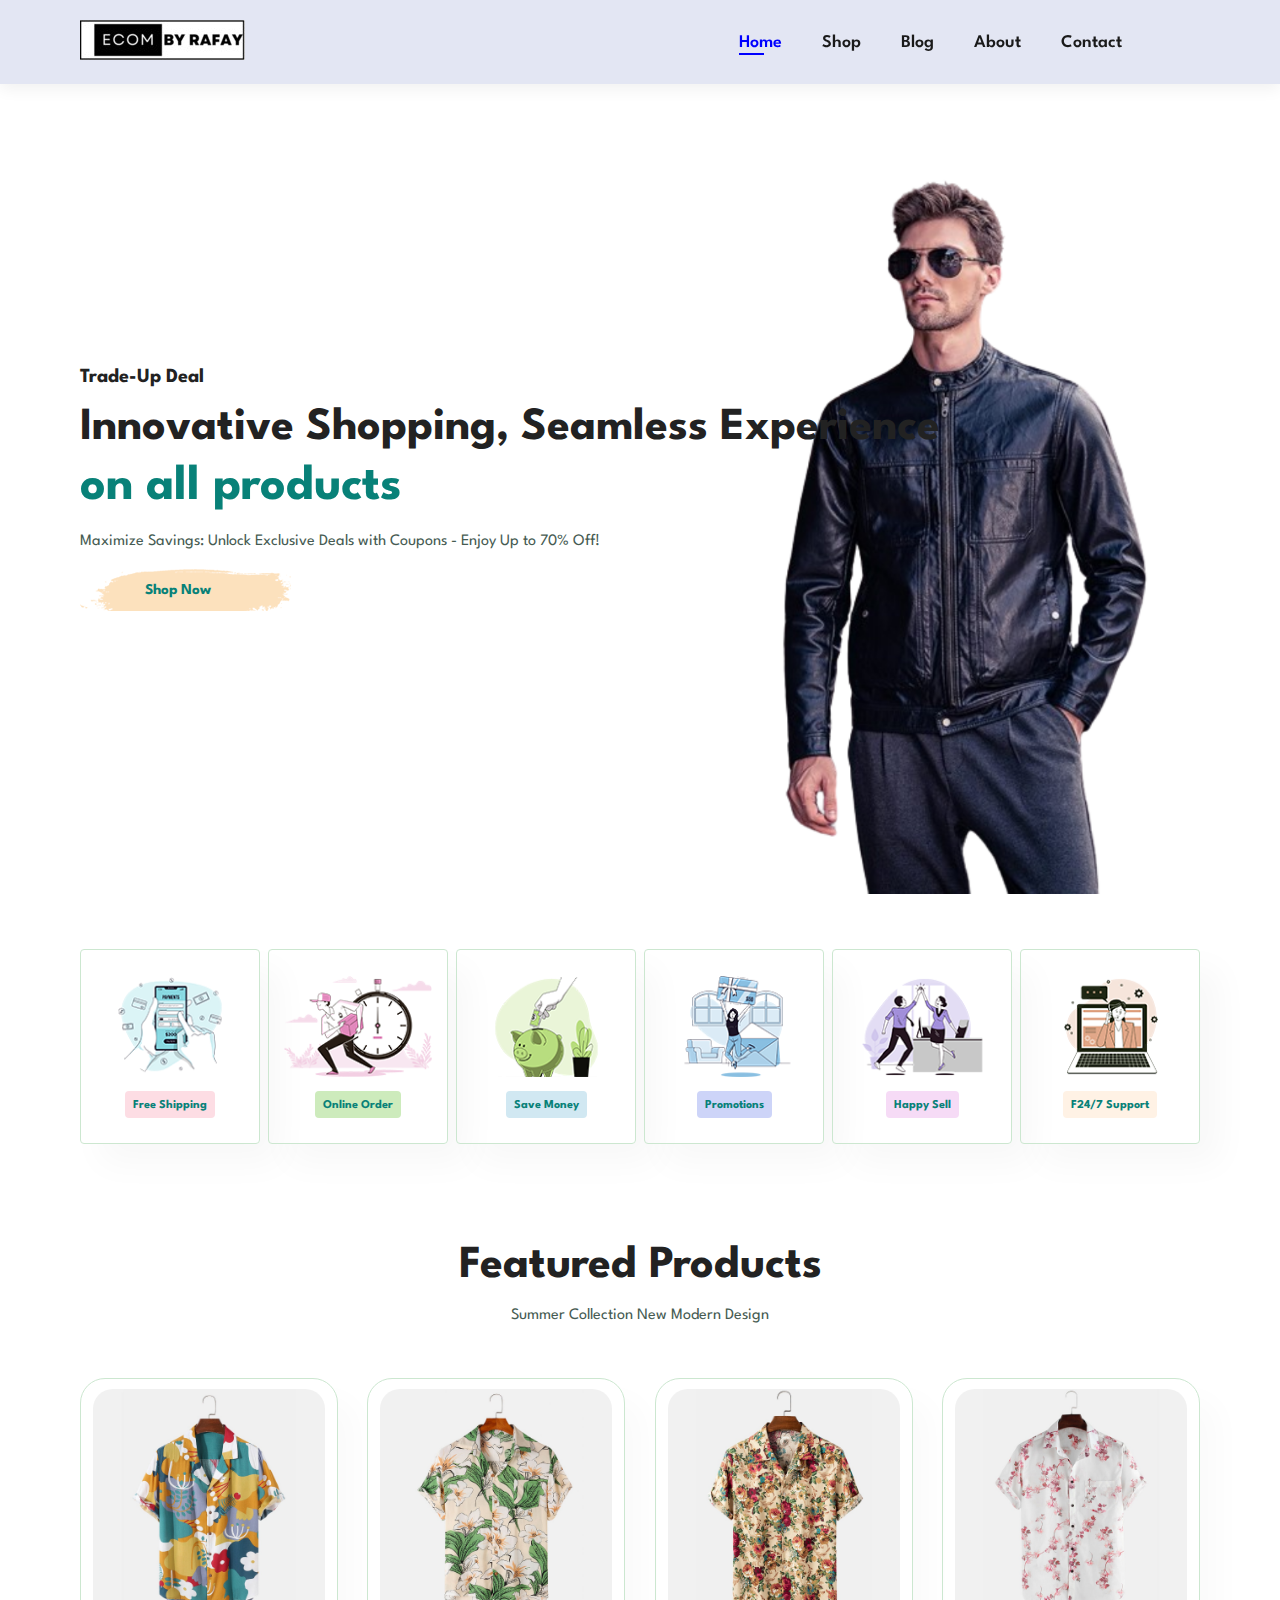
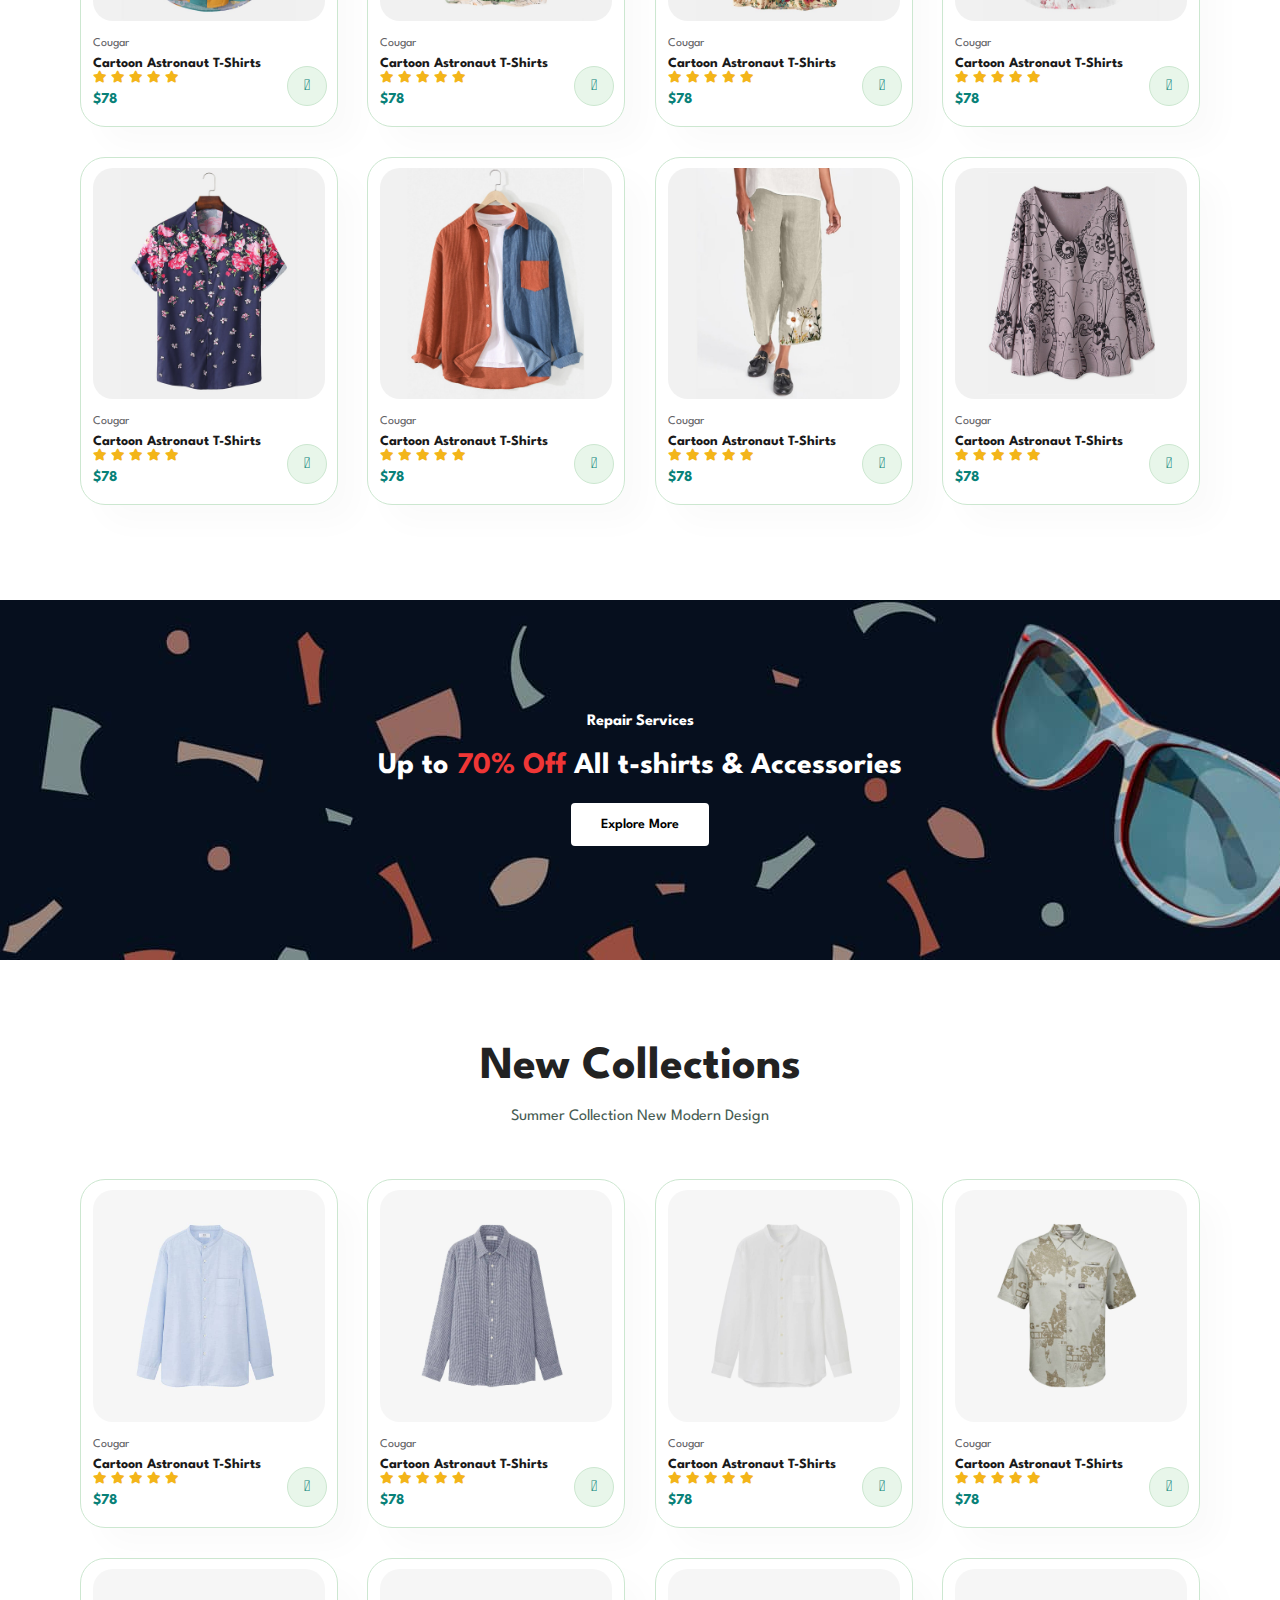
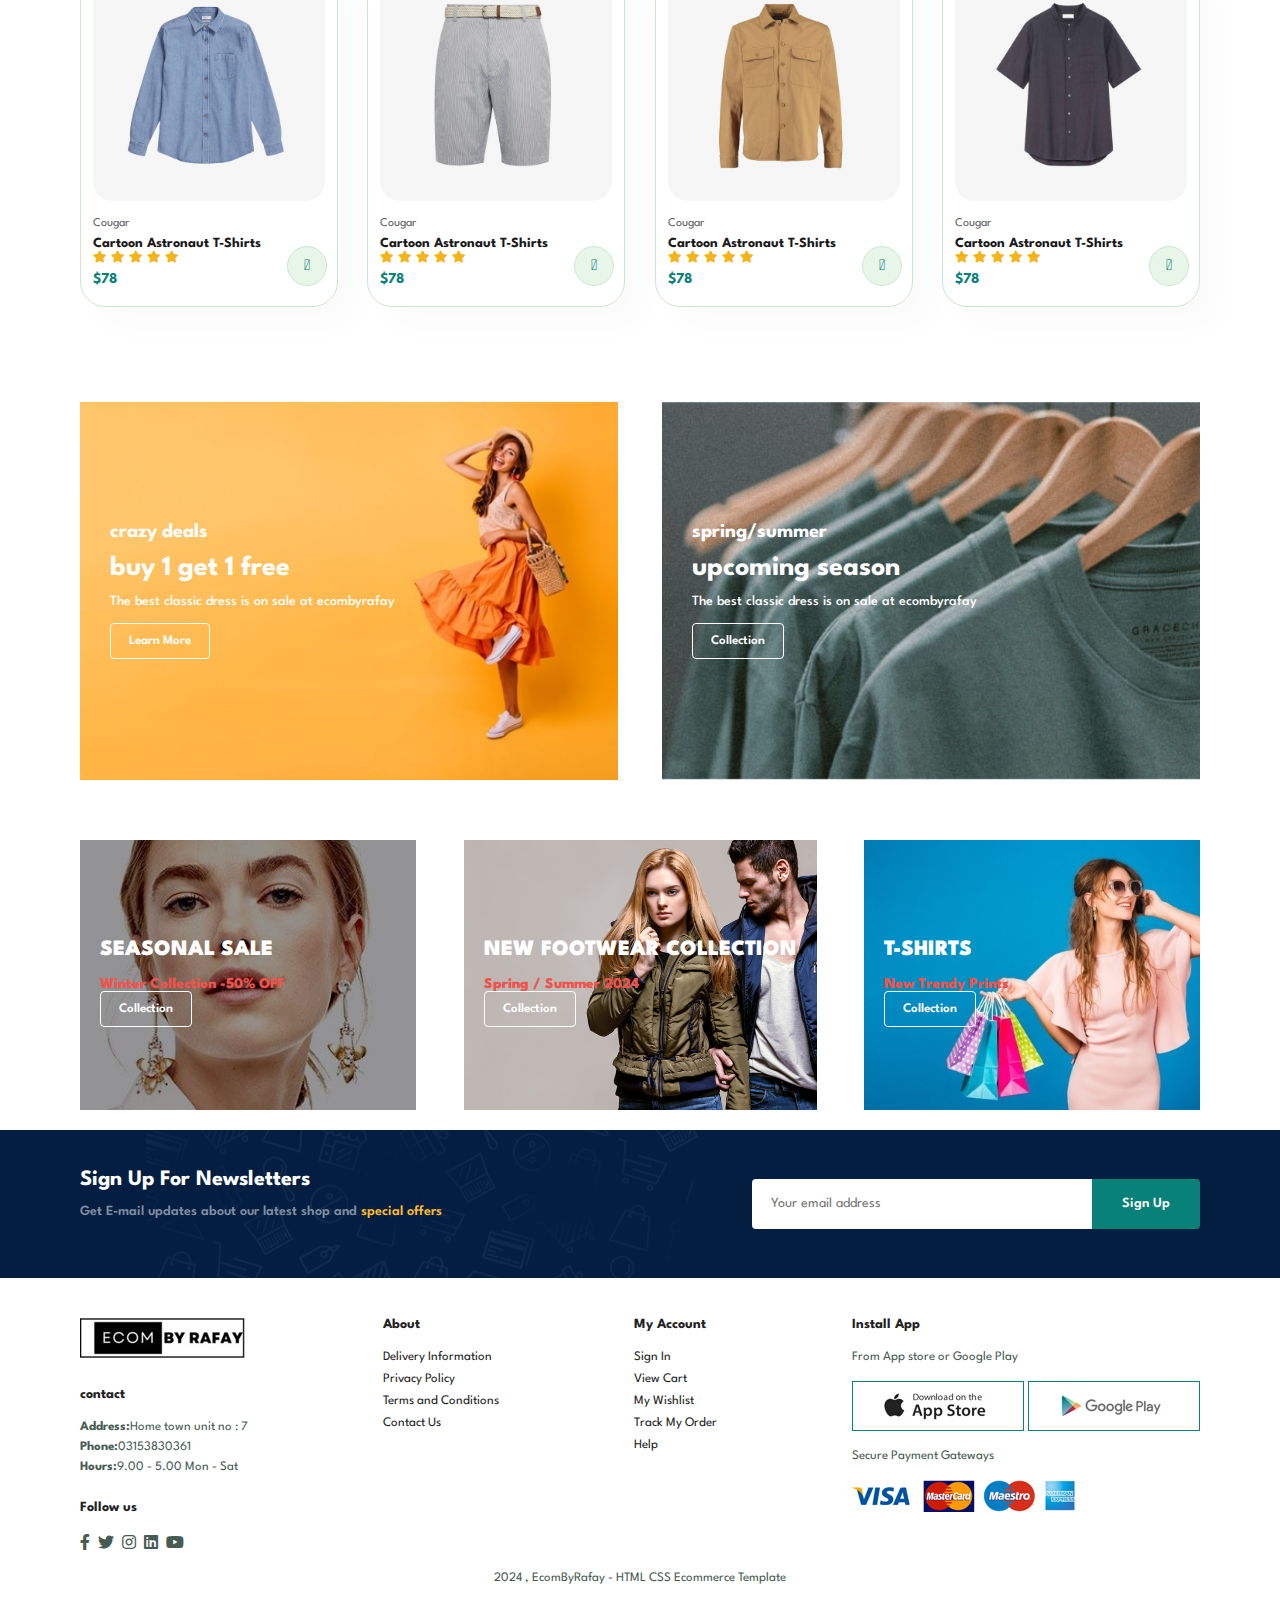
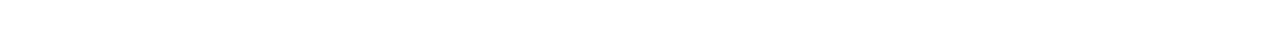
<file: index.html>
<!DOCTYPE html>
<html lang="en">

<head>
    <meta charset="UTF-8">
    <meta name="viewport" content="width=device-width, initial-scale=1.0">
    <title>Document</title>
    <link rel="stylesheet" href="https://pro.fontawesome.com/releases/v5.10.0/css/all.css">
    <link rel="stylesheet" href="style.css">
</head>

<body>

    <section id="header">
        <a href="#"><img src="img/logo2.jpg" class="logo" alt=""></a>

        <div>

            <ul id="navbar">
                <li><a class="active" href="index.html">Home</a></li>
                <li><a href="shop.html">Shop</a></li>
                <li><a href="blog.html">Blog</a></li>
                <li><a href="about.html">About</a></li>
                <li><a href="contact.html">Contact</a></li>
                <li id="lg-bag"><a href="cart.html"><i class="far fa-shopping-bag"></i></a></li>
                <a href="#" id="close"><i class="far fa-times"></i></a>
            </ul>
        </div>
       <div id="mobile">
        <a href="cart.html"><i class="far fa-shopping-bag"></i></a>

        <i id="bar" class="fas fa-outdent"></i>

       </div>

    </section>

    
    <section id="hero">
        <h4>Trade-Up Deal</h4>
        <h2>Innovative Shopping, Seamless Experience</h2>
        <h1>on all products</h1>
        <p>Maximize Savings: Unlock Exclusive Deals with Coupons - Enjoy Up to 70% Off!
        </p>
        <button>Shop Now</button>

    </section>




    <section id="feature" class="section-p1">
        <div class="fe-box">
            <img src="img/f1.png" alt="">
            <h6>Free Shipping</h6>
        </div>
        <div class="fe-box">
            <img src="img/f2.png" alt="">
            <h6>Online Order</h6>
        </div> <div class="fe-box">
            <img src="img/f3.png" alt="">
            <h6>Save Money</h6>
        </div> <div class="fe-box">
            <img src="img/f4.png" alt="">
            <h6>Promotions</h6>
        </div> <div class="fe-box">
            <img src="img/f5.png" alt="">
            <h6>Happy Sell</h6>
        </div> <div class="fe-box">
            <img src="img/f6.png" alt="">
            <h6>F24/7 Support</h6>
        </div>
    </section>

     <section id="product1"  class="section-p1">
        <h2>Featured Products</h2>
        <p>Summer Collection New Modern Design</p>
        <div class="pro-container">
         <div class="pro">
         <img src="img/products/f1.jpg" alt="">
         <div class="des">
         <span>Cougar</span>  
         <h5>Cartoon Astronaut T-Shirts</h5> 
         <div class="star">
         <i class="fas fa-star"></i> 
         <i class="fas fa-star"></i> 
         <i class="fas fa-star"></i> 
         <i class="fas fa-star"></i> 
         <i class="fas fa-star"></i> 

         </div>
         <h4>$78</h4>
         </div>
         <a href="#"> <i class="fal fa-shopping-cart cart"></i></a>

         </div>

         <div class="pro">
            <img src="img/products/f2.jpg" alt="">
            <div class="des">
            <span>Cougar</span>  
            <h5>Cartoon Astronaut T-Shirts</h5> 
            <div class="star">
            <i class="fas fa-star"></i> 
            <i class="fas fa-star"></i> 
            <i class="fas fa-star"></i> 
            <i class="fas fa-star"></i> 
            <i class="fas fa-star"></i> 
   
            </div>
            <h4>$78</h4>
            </div>
            <a href="#"> <i class="fal fa-shopping-cart cart"></i></a>
   
            </div>

            <div class="pro">
                <img src="img/products/f3.jpg" alt="">
                <div class="des">
                <span>Cougar</span>  
                <h5>Cartoon Astronaut T-Shirts</h5> 
                <div class="star">
                <i class="fas fa-star"></i> 
                <i class="fas fa-star"></i> 
                <i class="fas fa-star"></i> 
                <i class="fas fa-star"></i> 
                <i class="fas fa-star"></i> 
       
                </div>
                <h4>$78</h4>
                </div>
                <a href="#"> <i class="fal fa-shopping-cart cart"></i></a>
       
                </div>

                <div class="pro">
                    <img src="img/products/f4.jpg" alt="">
                    <div class="des">
                    <span>Cougar</span>  
                    <h5>Cartoon Astronaut T-Shirts</h5> 
                    <div class="star">
                    <i class="fas fa-star"></i> 
                    <i class="fas fa-star"></i> 
                    <i class="fas fa-star"></i> 
                    <i class="fas fa-star"></i> 
                    <i class="fas fa-star"></i> 
           
                    </div>
                    <h4>$78</h4>
                    </div>
                    <a href="#"> <i class="fal fa-shopping-cart cart"></i></a>
           
                    </div>

                    <div class="pro">
                        <img src="img/products/f5.jpg" alt="">
                        <div class="des">
                        <span>Cougar</span>  
                        <h5>Cartoon Astronaut T-Shirts</h5> 
                        <div class="star">
                        <i class="fas fa-star"></i> 
                        <i class="fas fa-star"></i> 
                        <i class="fas fa-star"></i> 
                        <i class="fas fa-star"></i> 
                        <i class="fas fa-star"></i> 
               
                        </div>
                        <h4>$78</h4>
                        </div>
                        <a href="#"> <i class="fal fa-shopping-cart cart"></i></a>
               
                        </div>

                        <div class="pro">
                            <img src="img/products/f6.jpg" alt="">
                            <div class="des">
                            <span>Cougar</span>  
                            <h5>Cartoon Astronaut T-Shirts</h5> 
                            <div class="star">
                            <i class="fas fa-star"></i> 
                            <i class="fas fa-star"></i> 
                            <i class="fas fa-star"></i> 
                            <i class="fas fa-star"></i> 
                            <i class="fas fa-star"></i> 
                   
                            </div>
                            <h4>$78</h4>
                            </div>
                            <a href="#"> <i class="fal fa-shopping-cart cart"></i></a>
                   
                            </div>


                            <div class="pro">
                               <img src="img/products/f7.jpg" alt="">
                              <div class="des">
                                <span>Cougar</span>  
                                <h5>Cartoon Astronaut T-Shirts</h5> 
                                <div class="star">
                                <i class="fas fa-star"></i> 
                                <i class="fas fa-star"></i> 
                                <i class="fas fa-star"></i> 
                                <i class="fas fa-star"></i> 
                                <i class="fas fa-star"></i> 
                       
                                </div>
                                <h4>$78</h4>
                                </div>
                                <a href="#"> <i class="fal fa-shopping-cart cart"></i></a>
                       
                                </div>

                                <div class="pro">
                                    <img src="img/products/f8.jpg" alt="">
                                   <div class="des">
                                     <span>Cougar</span>  
                                     <h5>Cartoon Astronaut T-Shirts</h5> 
                                     <div class="star">
                                     <i class="fas fa-star"></i> 
                                     <i class="fas fa-star"></i> 
                                     <i class="fas fa-star"></i> 
                                     <i class="fas fa-star"></i> 
                                     <i class="fas fa-star"></i> 
                            
                                     </div>
                                     <h4>$78</h4>
                                     </div>
                                     <a href="#"> <i class="fal fa-shopping-cart cart"></i></a>
                            
                                     </div>
     
     



        </div>

     </section>
     


    <section id="banner" class="section-m1">
    <h4>Repair Services</h4>
    <h2>Up to <span>70% Off</span> All t-shirts & Accessories</h2>
    <button class="normal">Explore More</button>
    </section>

    
    <section id="product1"  class="section-p1">
        <h2>New Collections</h2>
        <p>Summer Collection New Modern Design</p>
        <div class="pro-container">
         <div class="pro">
         <img src="img/products/n1.jpg" alt="">
         <div class="des">
         <span>Cougar</span>  
         <h5>Cartoon Astronaut T-Shirts</h5> 
         <div class="star">
         <i class="fas fa-star"></i> 
         <i class="fas fa-star"></i> 
         <i class="fas fa-star"></i> 
         <i class="fas fa-star"></i> 
         <i class="fas fa-star"></i> 

         </div>
         <h4>$78</h4>
         </div>
         <a href="#"> <i class="fal fa-shopping-cart cart"></i></a>

         </div>

         <div class="pro">
            <img src="img/products/n2.jpg" alt="">
            <div class="des">
            <span>Cougar</span>  
            <h5>Cartoon Astronaut T-Shirts</h5> 
            <div class="star">
            <i class="fas fa-star"></i> 
            <i class="fas fa-star"></i> 
            <i class="fas fa-star"></i> 
            <i class="fas fa-star"></i> 
            <i class="fas fa-star"></i> 
   
            </div>
            <h4>$78</h4>
            </div>
            <a href="#"> <i class="fal fa-shopping-cart cart"></i></a>
   
            </div>

            <div class="pro">
                <img src="img/products/n3.jpg" alt="">
                <div class="des">
                <span>Cougar</span>  
                <h5>Cartoon Astronaut T-Shirts</h5> 
                <div class="star">
                <i class="fas fa-star"></i> 
                <i class="fas fa-star"></i> 
                <i class="fas fa-star"></i> 
                <i class="fas fa-star"></i> 
                <i class="fas fa-star"></i> 
       
                </div>
                <h4>$78</h4>
                </div>
                <a href="#"> <i class="fal fa-shopping-cart cart"></i></a>
       
                </div>

                <div class="pro">
                    <img src="img/products/n4.jpg" alt="">
                    <div class="des">
                    <span>Cougar</span>  
                    <h5>Cartoon Astronaut T-Shirts</h5> 
                    <div class="star">
                    <i class="fas fa-star"></i> 
                    <i class="fas fa-star"></i> 
                    <i class="fas fa-star"></i> 
                    <i class="fas fa-star"></i> 
                    <i class="fas fa-star"></i> 
           
                    </div>
                    <h4>$78</h4>
                    </div>
                    <a href="#"> <i class="fal fa-shopping-cart cart"></i></a>
           
                    </div>

                    <div class="pro">
                        <img src="img/products/n5.jpg" alt="">
                        <div class="des">
                        <span>Cougar</span>  
                        <h5>Cartoon Astronaut T-Shirts</h5> 
                        <div class="star">
                        <i class="fas fa-star"></i> 
                        <i class="fas fa-star"></i> 
                        <i class="fas fa-star"></i> 
                        <i class="fas fa-star"></i> 
                        <i class="fas fa-star"></i> 
               
                        </div>
                        <h4>$78</h4>
                        </div>
                        <a href="#"> <i class="fal fa-shopping-cart cart"></i></a>
               
                        </div>

                        <div class="pro">
                            <img src="img/products/n6.jpg" alt="">
                            <div class="des">
                            <span>Cougar</span>  
                            <h5>Cartoon Astronaut T-Shirts</h5> 
                            <div class="star">
                            <i class="fas fa-star"></i> 
                            <i class="fas fa-star"></i> 
                            <i class="fas fa-star"></i> 
                            <i class="fas fa-star"></i> 
                            <i class="fas fa-star"></i> 
                   
                            </div>
                            <h4>$78</h4>
                            </div>
                            <a href="#"> <i class="fal fa-shopping-cart cart"></i></a>
                   
                            </div>


                            <div class="pro">
                               <img src="img/products/n7.jpg" alt="">
                              <div class="des">
                                <span>Cougar</span>  
                                <h5>Cartoon Astronaut T-Shirts</h5> 
                                <div class="star">
                                <i class="fas fa-star"></i> 
                                <i class="fas fa-star"></i> 
                                <i class="fas fa-star"></i> 
                                <i class="fas fa-star"></i> 
                                <i class="fas fa-star"></i> 
                       
                                </div>
                                <h4>$78</h4>
                                </div>
                                <a href="#"> <i class="fal fa-shopping-cart cart"></i></a>
                       
                                </div>

                                <div class="pro">
                                    <img src="img/products/n8.jpg" alt="">
                                   <div class="des">
                                     <span>Cougar</span>  
                                     <h5>Cartoon Astronaut T-Shirts</h5> 
                                     <div class="star">
                                     <i class="fas fa-star"></i> 
                                     <i class="fas fa-star"></i> 
                                     <i class="fas fa-star"></i> 
                                     <i class="fas fa-star"></i> 
                                     <i class="fas fa-star"></i> 
                            
                                     </div>
                                     <h4>$78</h4>
                                     </div>
                                     <a href="#"> <i class="fal fa-shopping-cart cart"></i></a>
                            
                                     </div>
     
     



        </div>

     </section>

    <section id="sm-banner" class="section-p1">
     <div class="banner-box">
     <h4>crazy deals</h4>   
     <h2>buy 1 get 1 free</h2>
     <span>The best classic dress is on sale at ecombyrafay</span>
     <button class="white">Learn More</button>




     </div>   

     <div class="banner-box banner-box2">
        <h4>spring/summer</h4>   
        <h2>upcoming season</h2>
        <span>The best classic dress is on sale at ecombyrafay</span>
        <button class="white">Collection</button>
   
   
   
   
        </div>   






    </section>

    <section id="banner3">
        <div class="banner-box ">
            <h2>SEASONAL SALE</h2>
            <h3>Winter Collection -50% OFF</h3>
            <button class="white">Collection</button>
        </div>
        <div class="banner-box banner-box2 ">
            <h2>NEW FOOTWEAR COLLECTION</h2>
            <h3>Spring / Summer 2024</h3>
            <button class="white">Collection</button>
        </div>
        <div class="banner-box banner-box3 ">
            <h2>T-SHIRTS</h2>
            <h3>New Trendy Prints</h3>
            <button class="white">Collection</button>
        </div>
        
       
        
        
    </section>

    <section id="newsletter" class="section-p1">
     <div class="newtext">
        <h4>Sign Up For Newsletters</h4>
        <p>Get  E-mail updates about our latest shop and <span>special offers</span></p>
     </div>   
     <div class="form">
     <input type="text" placeholder="Your email address">   
     <button class="normal">Sign Up</button>
     </div>

    </section>

    <footer class="section-p1">
        <div class="col">
        <img class="logo" src="img/logo2.jpg" alt="">
        <h4>contact</h4>
        <p><strong>Address:</strong>Home town unit no : 7</p>
        <p><strong>Phone:</strong>03153830361</p>
        <p><strong>Hours:</strong>9.00 - 5.00 Mon - Sat</p>
        <div class="follow">
            <h4>Follow us</h4>
            <div class="icon">
                <i class="fab fa-facebook-f"></i>
                <i class="fab fa-twitter"></i>
                <i class="fab fa-instagram"></i>
                <i class="fab fa-linkedin"></i>
                <i class="fab fa-youtube"></i>
            </div> 
            

        
        </div>
        </div>
        
        <div class="col">
        <h4>About</h4>    
        <a href="">Delivery Information</a>
        <a href="">Privacy Policy</a>
        <a href="">Terms and Conditions</a>
        <a href="">Contact Us</a>
        </div>
  
        <div class="col">
        <h4>My Account</h4>    
        <a href="">Sign In</a>
        <a href="">View Cart</a>
        <a href="">My Wishlist</a>
        <a href="">Track My Order</a>
        <a href="">Help</a>
        </div>

       <div class="col install">
        <h4>Install App</h4>
        <p>From App store or Google Play</p>
        <div class="row">
            <img src="img/Banner/app.jpg" alt="">
            <img src="img/Banner/play.jpg" alt="">

        </div>
        <p>Secure Payment Gateways</p>
        <img src="img/Banner/pay.png" alt="">
       </div>
       
    <div class="copyright ">  
        <p>2024 , EcomByRafay - HTML CSS Ecommerce Template</p>
       </div>     


    </footer>




    <script src="script.js"></script>

</body>

</html>
</file>
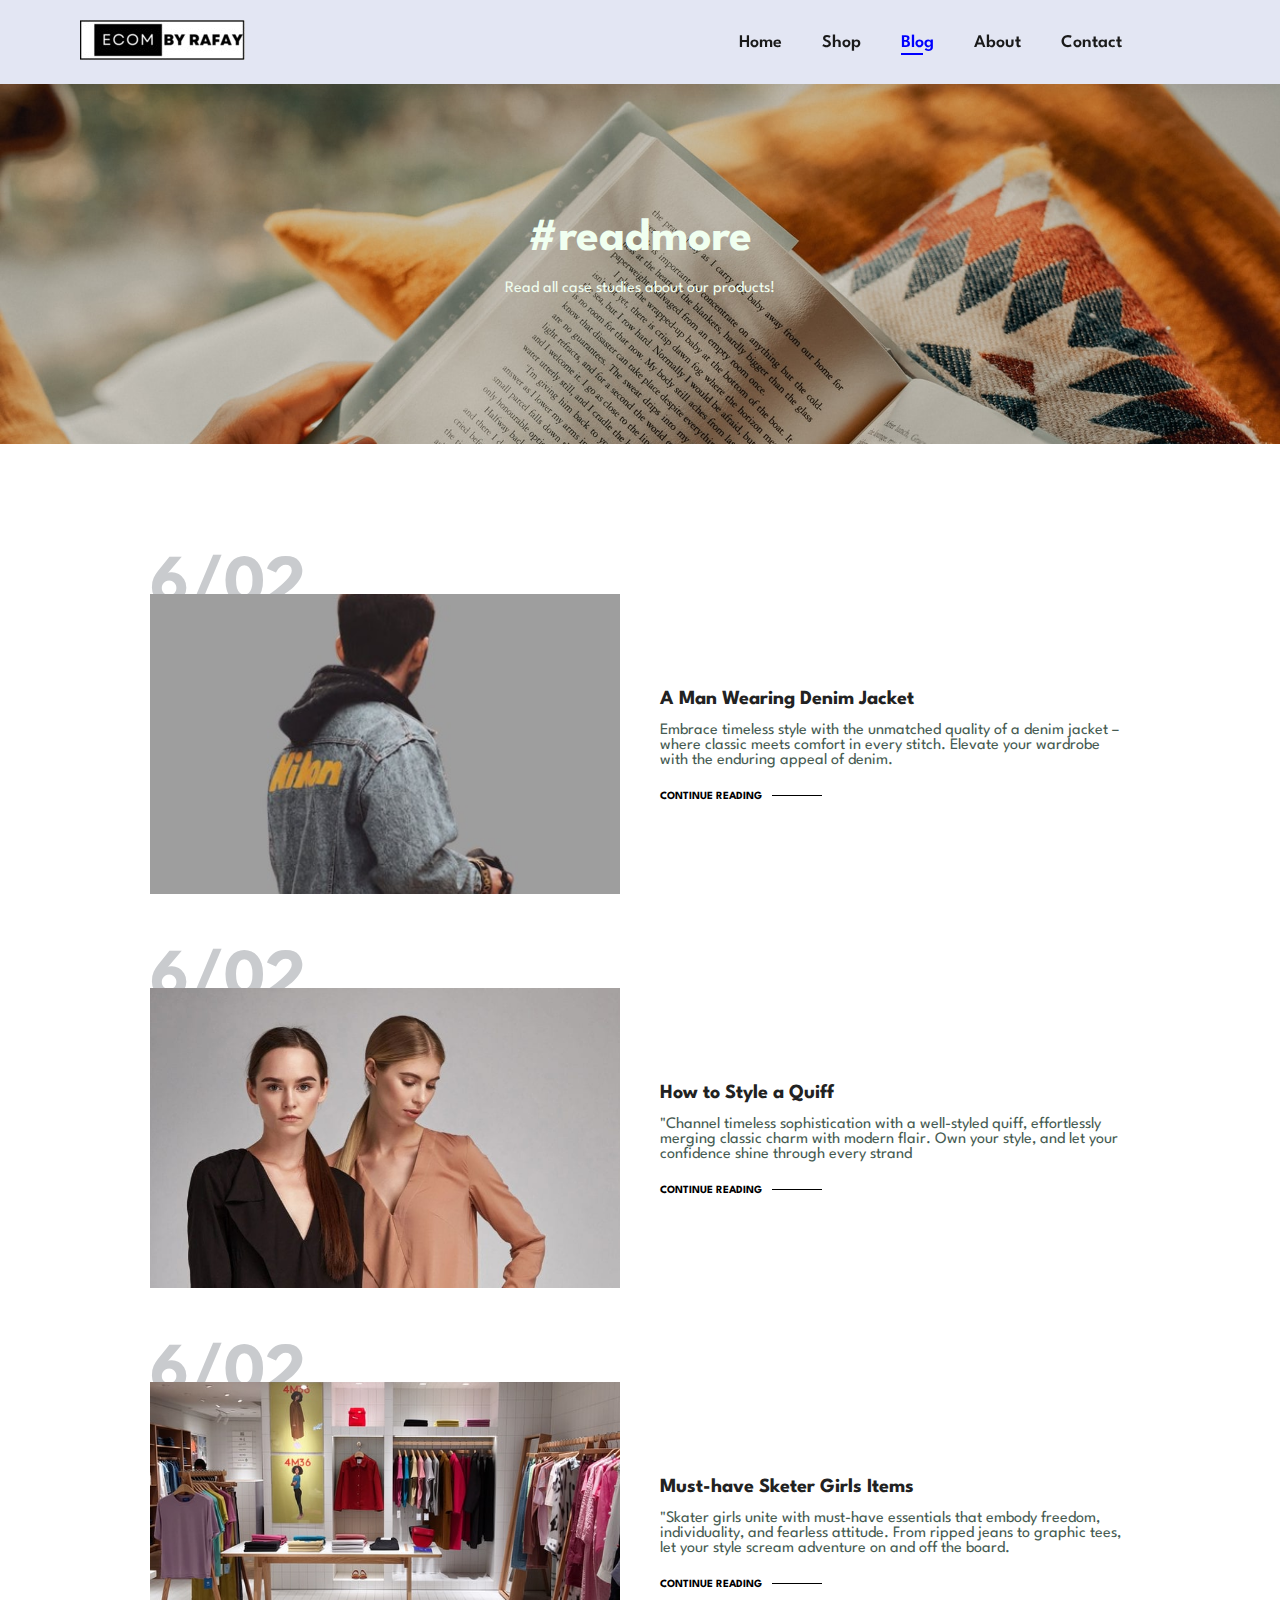
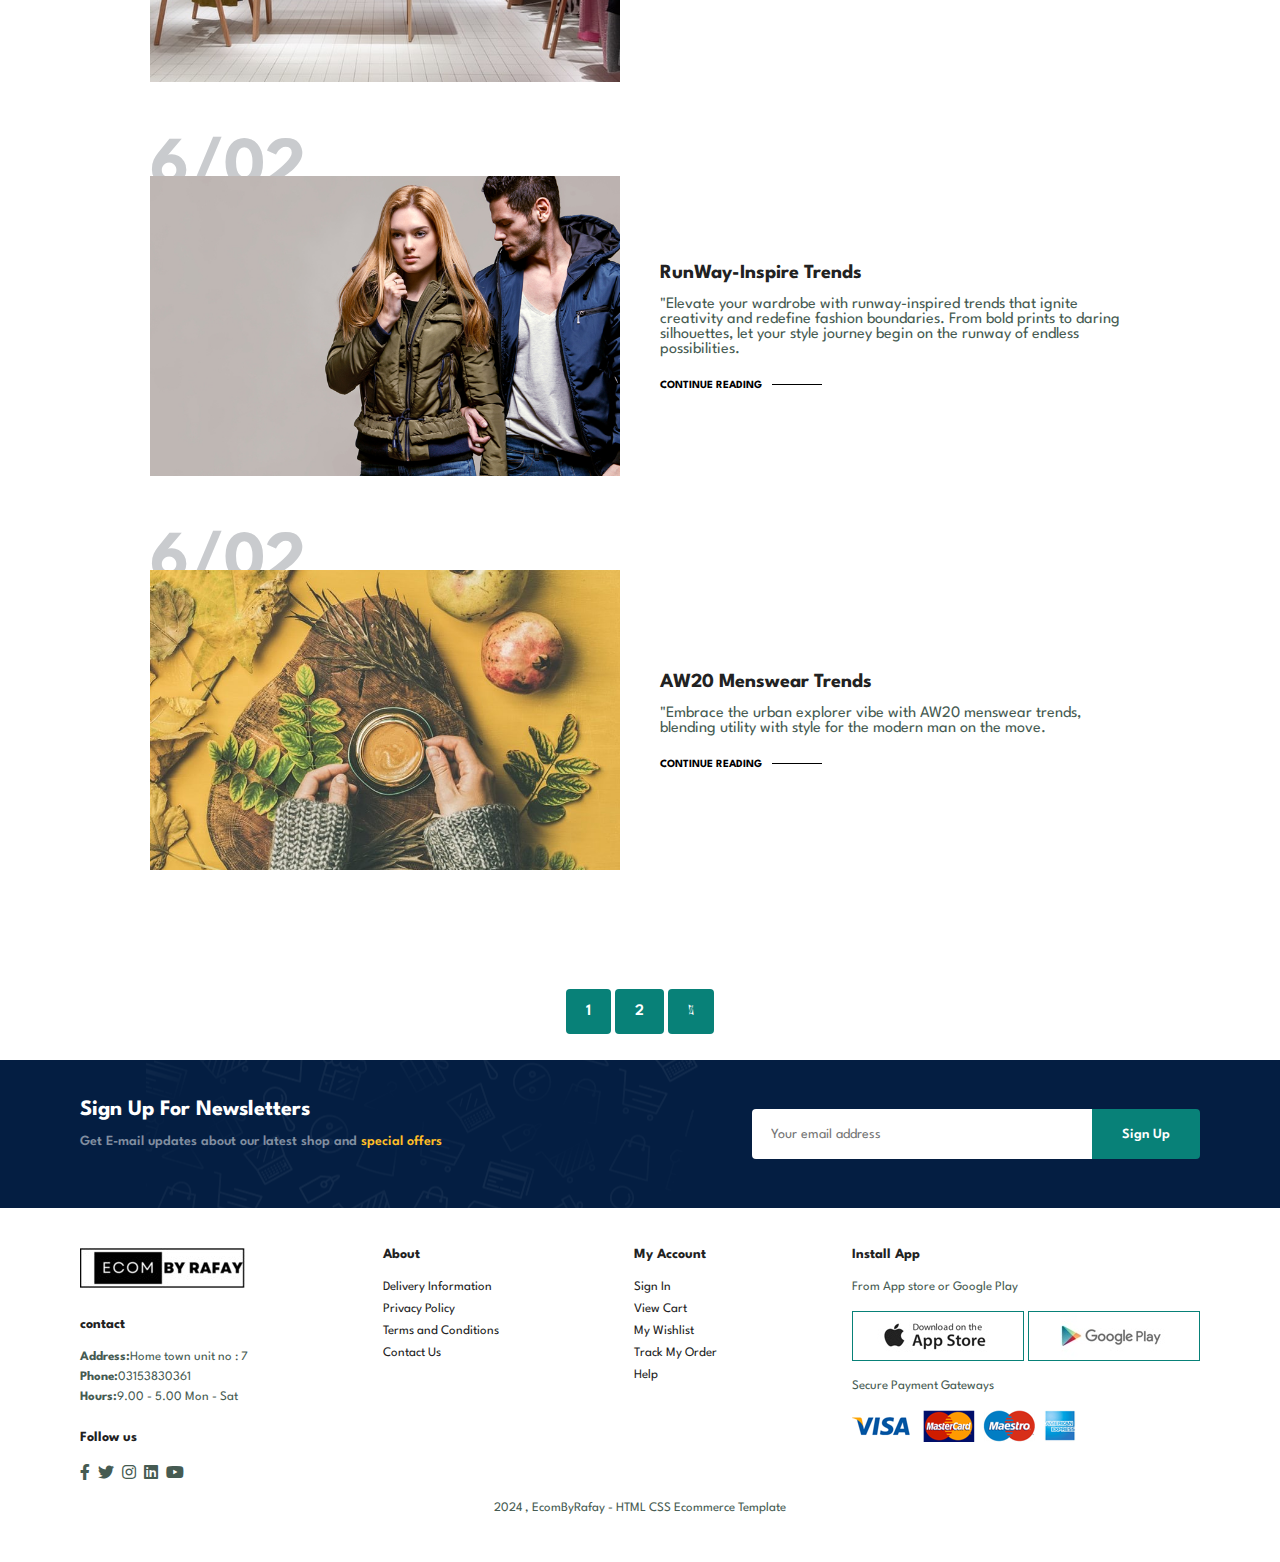
<file: blog.html>
<!DOCTYPE html>
<html lang="en">

<head>
    <meta charset="UTF-8">
    <meta name="viewport" content="width=device-width, initial-scale=1.0">
    <title>Document</title>
    <link rel="stylesheet" href="https://pro.fontawesome.com/releases/v5.10.0/css/all.css">
    <link rel="stylesheet" href="style.css">
</head>

<body>

    <section id="header">
        <a href="#"><img src="img/logo2.jpg" class="logo" alt=""></a>

        <div>

            <ul id="navbar">
                <li><a href="index.html">Home</a></li>
                <li><a href="shop.html">Shop</a></li>
                <li><a class="active"     href="blog.html">Blog</a></li>
                <li><a href="about.html">About</a></li>
                <li><a href="contact.html">Contact</a></li>
                <li id="lg-bag"><a href="cart.html"><i class="far fa-shopping-bag"></i></a></li>
                <a href="#" id="close"><i class="far fa-times"></i></a>
            </ul>
        </div>
       <div id="mobile">
        <a href="cart.html"><i class="far fa-shopping-bag"></i></a>

        <i id="bar" class="fas fa-outdent"></i>

       </div>

    </section>

    
    <section id="page-header" class="blog-header">
       
        <h2>#readmore</h2>

        <p>Read all case studies about our products!</p>
       
    </section>




    <section id="blog">
      <div class="blog-box">
      <div class="blog-img">
        <img src="img/Blog/blog1-removebg-preview.jpg" alt="">

      </div>  


      <div class="blog-details">
      <h4>A Man Wearing Denim Jacket</h4>  
       <p>Embrace timeless style with the unmatched quality of a denim jacket – where classic meets comfort in every stitch. Elevate your wardrobe with the enduring appeal of denim.</p>
       <a href="#">CONTINUE READING</a>
      </div>
      <h1>6/02</h1>
      </div>  
     
      <div class="blog-box">
      <div class="blog-img">
        <img src="img/Blog/b2 (1).jpg" alt="">

      </div>  


      <div class="blog-details">
      <h4>How to Style a Quiff</h4>  
       <p>"Channel timeless sophistication with a well-styled quiff, effortlessly merging classic charm with modern flair. Own your style, and let your confidence shine through every strand</p>
       <a href="#">CONTINUE READING</a>
      </div>
      <h1>6/02</h1>
      </div>  
     
      <div class="blog-box">
      <div class="blog-img">
        <img src="img/Blog/b3.jpg" alt="">

      </div>  


      <div class="blog-details">
      <h4>Must-have Sketer Girls Items</h4>  
       <p>"Skater girls unite with must-have essentials that embody freedom, individuality, and fearless attitude. From ripped jeans to graphic tees, let your style scream adventure on and off the board.</p>
       <a href="#">CONTINUE READING</a>
      </div>
      <h1>6/02</h1>
      </div>  
     
      <div class="blog-box">
      <div class="blog-img">
        <img src="img/Blog/b4.jpg" alt="">

      </div>  


      <div class="blog-details">
      <h4>RunWay-Inspire Trends</h4>  
       <p>"Elevate your wardrobe with runway-inspired trends that ignite creativity and redefine fashion boundaries. From bold prints to daring silhouettes, let your style journey begin on the runway of endless possibilities.</p>
       <a href="#">CONTINUE READING</a>
      </div>
      <h1>6/02</h1>
      </div>  
     
      <div class="blog-box">
      <div class="blog-img">
        <img src="img/Blog/b6.jpg" alt="">

      </div>  


      <div class="blog-details">
      <h4>AW20 Menswear Trends</h4>  
       <p>"Embrace the urban explorer vibe with AW20 menswear trends, blending utility with style for the modern man on the move.</p>
       <a href="#">CONTINUE READING</a>
      </div>
      <h1>6/02</h1>
      </div>  
     
      </div>  

    </section>
   



    <section id="pagination" class="section-p1">
        <a href="#">1</a>
        <a href="#">2</a>
        <a href="#"> <i class="fal fa-long-arrow-alt-right"></i></a>

    </section>
 

    <section id="newsletter" class="section-p1">
     <div class="newtext">
        <h4>Sign Up For Newsletters</h4>
        <p>Get  E-mail updates about our latest shop and <span>special offers</span></p>
     </div>   
     <div class="form">
     <input type="text" placeholder="Your email address">   
     <button class="normal">Sign Up</button>
     </div>

    </section>

    <footer class="section-p1">
        <div class="col">
        <img class="logo" src="img/logo2.jpg" alt="">
        <h4>contact</h4>
        <p><strong>Address:</strong>Home town unit no : 7</p>
        <p><strong>Phone:</strong>03153830361</p>
        <p><strong>Hours:</strong>9.00 - 5.00 Mon - Sat</p>
        <div class="follow">
            <h4>Follow us</h4>
            <div class="icon">
                <i class="fab fa-facebook-f"></i>
                <i class="fab fa-twitter"></i>
                <i class="fab fa-instagram"></i>
                <i class="fab fa-linkedin"></i>
                <i class="fab fa-youtube"></i>
            </div> 
            

        
        </div>
        </div>
        
        <div class="col">
        <h4>About</h4>    
        <a href="">Delivery Information</a>
        <a href="">Privacy Policy</a>
        <a href="">Terms and Conditions</a>
        <a href="">Contact Us</a>
        </div>
  
        <div class="col">
        <h4>My Account</h4>    
        <a href="">Sign In</a>
        <a href="">View Cart</a>
        <a href="">My Wishlist</a>
        <a href="">Track My Order</a>
        <a href="">Help</a>
        </div>

       <div class="col install">
        <h4>Install App</h4>
        <p>From App store or Google Play</p>
        <div class="row">
            <img src="img/Banner/app.jpg" alt="">
            <img src="img/Banner/play.jpg" alt="">

        </div>
        <p>Secure Payment Gateways</p>
        <img src="img/Banner/pay.png" alt="">
       </div>
       
    <div class="copyright ">  
        <p>2024 , EcomByRafay - HTML CSS Ecommerce Template</p>
       </div>     


    </footer>




    <script src="script.js"></script>

</body>

</html>
</file>
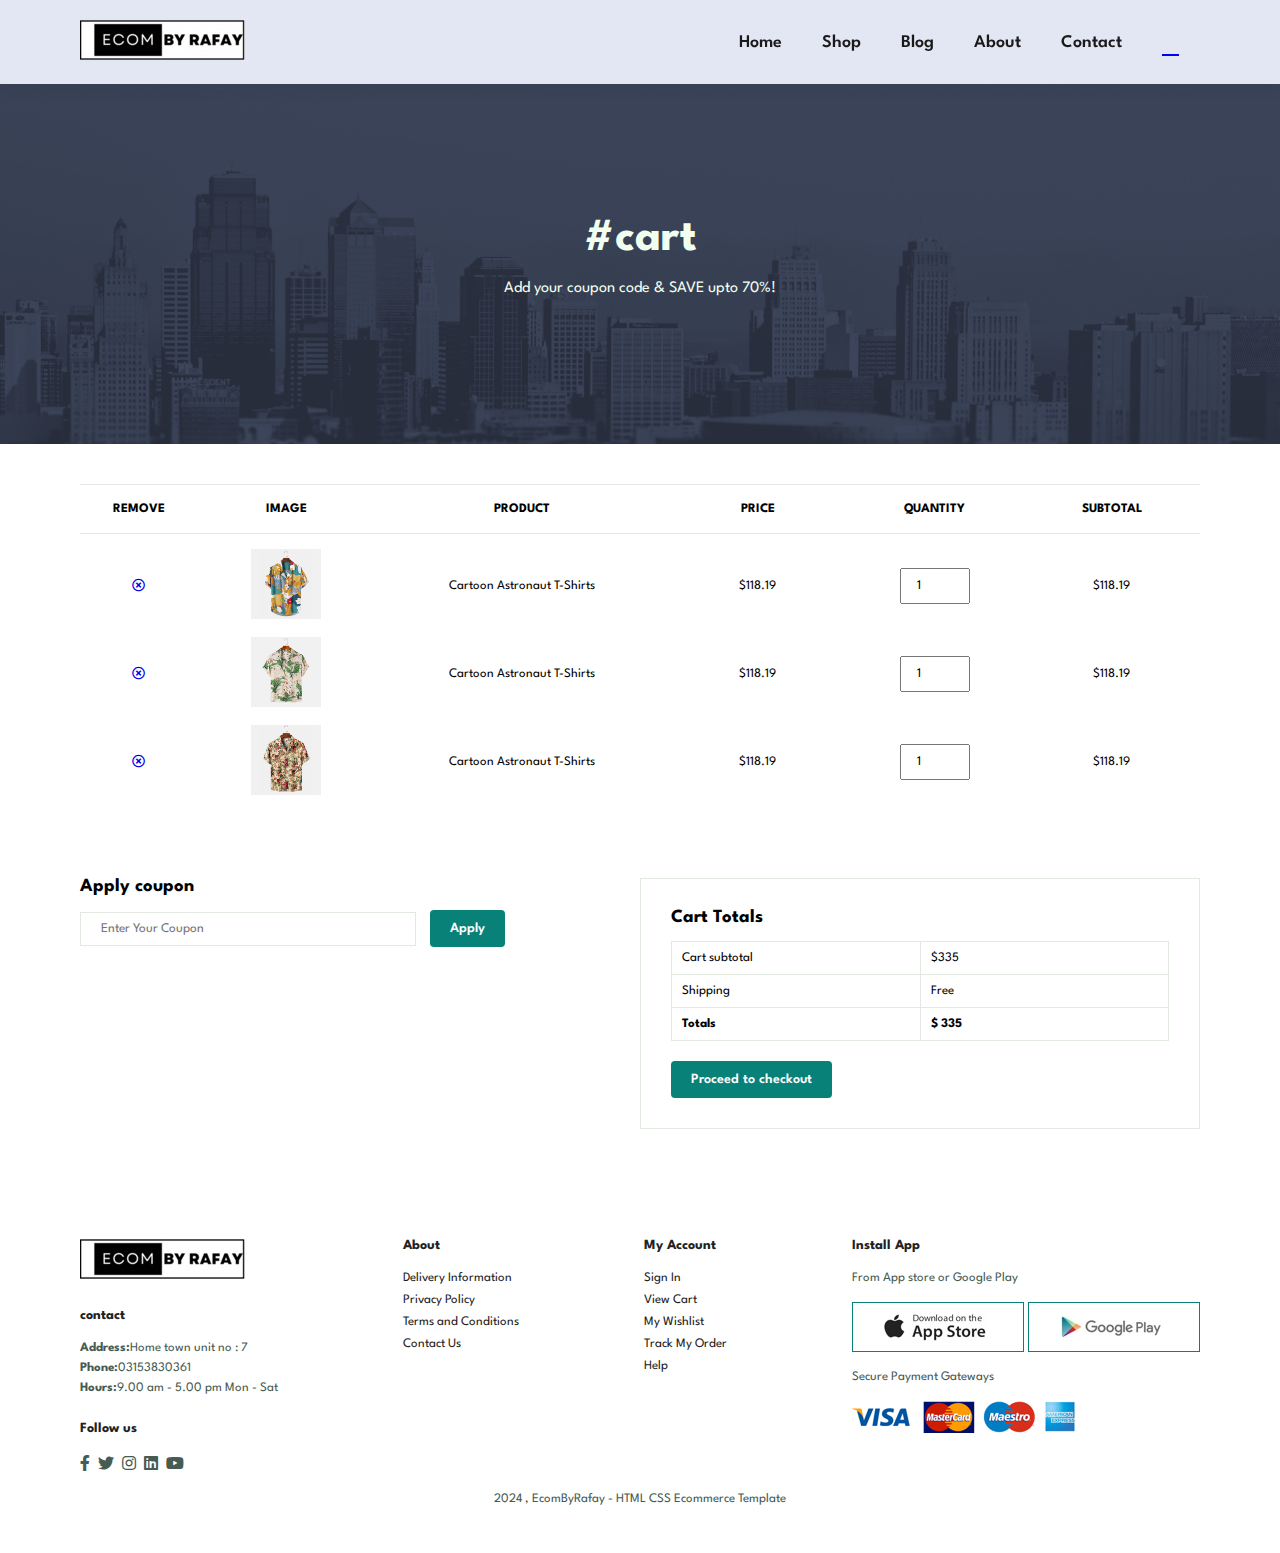
<file: cart.html>
<!DOCTYPE html>
<html lang="en">

<head>
    <meta charset="UTF-8">
    <meta name="viewport" content="width=device-width, initial-scale=1.0">
    <title>Document</title>
    <link rel="stylesheet" href="https://pro.fontawesome.com/releases/v5.10.0/css/all.css">
    <link rel="stylesheet" href="style.css">
</head>

<body>

    <section id="header">
        <a href="#"><img src="img/logo2.jpg" class="logo" alt=""></a>

        <div>

            <ul id="navbar">
                <li><a href="index.html">Home</a></li>
                <li><a href="shop.html">Shop</a></li>
                <li><a href="blog.html">Blog</a></li>
                <li><a href="about.html">About</a></li>
                <li><a href="contact.html">Contact</a></li>
                <li id="lg-bag"><a  class="active"  href="cart.html"><i class="far fa-shopping-bag"></i></a></li>
                <a href="#" id="close"><i class="far fa-times"></i></a>
            </ul>
        </div>
       <div id="mobile">
        <a href="cart.html"><i class="far fa-shopping-bag"></i></a>

        <i id="bar" class="fas fa-outdent"></i>

       </div>

    </section>

    
    <section id="page-header" class="about-header">
       
        <h2>#cart</h2>

        <p>Add your coupon code & SAVE upto 70%!</p>
       
    </section>

   
 
  <section id="cart"  class="section-p1">
    <table width="100%">
        <thead>
            <tr>
                <td>Remove</td>
                <td>Image</td>
                <td>Product</td>
                <td>Price</td>
                <td>Quantity</td>
                <td>Subtotal</td>
            </tr>
        </thead>
       <tbody>
         <tr>
             <td><a href="#"><i class="far fa-times-circle"></i></a></td>
             <td><img src="img/products/f1.jpg" alt=""></td>
             <td>Cartoon Astronaut T-Shirts</td>
             <td>$118.19</td>
             <td><input type="number" value="1"></td>
             <td>$118.19</td>
         </tr>
              <tr>
                  <td><a href="#"><i class="far fa-times-circle"></i></a></td>
                  <td><img src="img/products/f2.jpg" alt=""></td>
                  <td>Cartoon Astronaut T-Shirts</td>
                  <td>$118.19</td>
                  <td><input type="number" value="1"></td>
                  <td>$118.19</td>
            </tr>
              <tr>
                  <td><a href="#"><i class="far fa-times-circle"></i></a></td>
                  <td><img src="img/products/f3.jpg" alt=""></td>
                  <td>Cartoon Astronaut T-Shirts</td>
                  <td>$118.19</td>
                  <td><input type="number" value="1"></td>
                  <td>$118.19</td>
             </tr>
       </tbody>


    </table>

  </section>



  <section id="cart-add"  class="section-p1">
   <div id="coupon">
    <h3>Apply coupon</h3>
    <div>

        <input type="text" placeholder="Enter Your Coupon">
        <button class="normal">Apply</button>
    </div>

   </div>


  <div id="subtotal">
    <h3>Cart Totals</h3>
    <table>
        <tr>
            <td>Cart subtotal</td>
            <td>$335</td> 
        </tr>
        <tr>
            <td>Shipping</td>
            <td>Free</td>     
        </tr>
      <tr>
        <td><strong>Totals</strong></td>
        <td><strong>$ 335</strong></td>

      </tr>




    </table>
   
    <button  class="normal">Proceed to checkout </button>
  </div>

  </section>





    <footer class="section-p1">
        <div class="col">
        <img class="logo" src="img/logo2.jpg" alt="">
        <h4>contact</h4>
        <p><strong>Address:</strong>Home town unit no : 7</p>
        <p><strong>Phone:</strong>03153830361</p>
        <p><strong>Hours:</strong>9.00 am - 5.00 pm Mon - Sat</p>
        <div class="follow">
            <h4>Follow us</h4>
            <div class="icon">
                <i class="fab fa-facebook-f"></i>
                <i class="fab fa-twitter"></i>
                <i class="fab fa-instagram"></i>
                <i class="fab fa-linkedin"></i>
                <i class="fab fa-youtube"></i>
            </div> 
            

        
        </div>
        </div>
        
        <div class="col">
        <h4>About</h4>    
        <a href="">Delivery Information</a>
        <a href="">Privacy Policy</a>
        <a href="">Terms and Conditions</a>
        <a href="">Contact Us</a>
        </div>
  
        <div class="col">
        <h4>My Account</h4>    
        <a href="">Sign In</a>
        <a href="">View Cart</a>
        <a href="">My Wishlist</a>
        <a href="">Track My Order</a>
        <a href="">Help</a>
        </div>

       <div class="col install">
        <h4>Install App</h4>
        <p>From App store or Google Play</p>
        <div class="row">
            <img src="img/Banner/app.jpg" alt="">
            <img src="img/Banner/play.jpg" alt="">

        </div>
        <p>Secure Payment Gateways</p>
        <img src="img/Banner/pay.png" alt="">
       </div>
       
    <div class="copyright ">  
        <p>2024 , EcomByRafay - HTML CSS Ecommerce Template</p>
       </div>     


    </footer>




    <script src="script.js"></script>

</body>

</html>
</file>
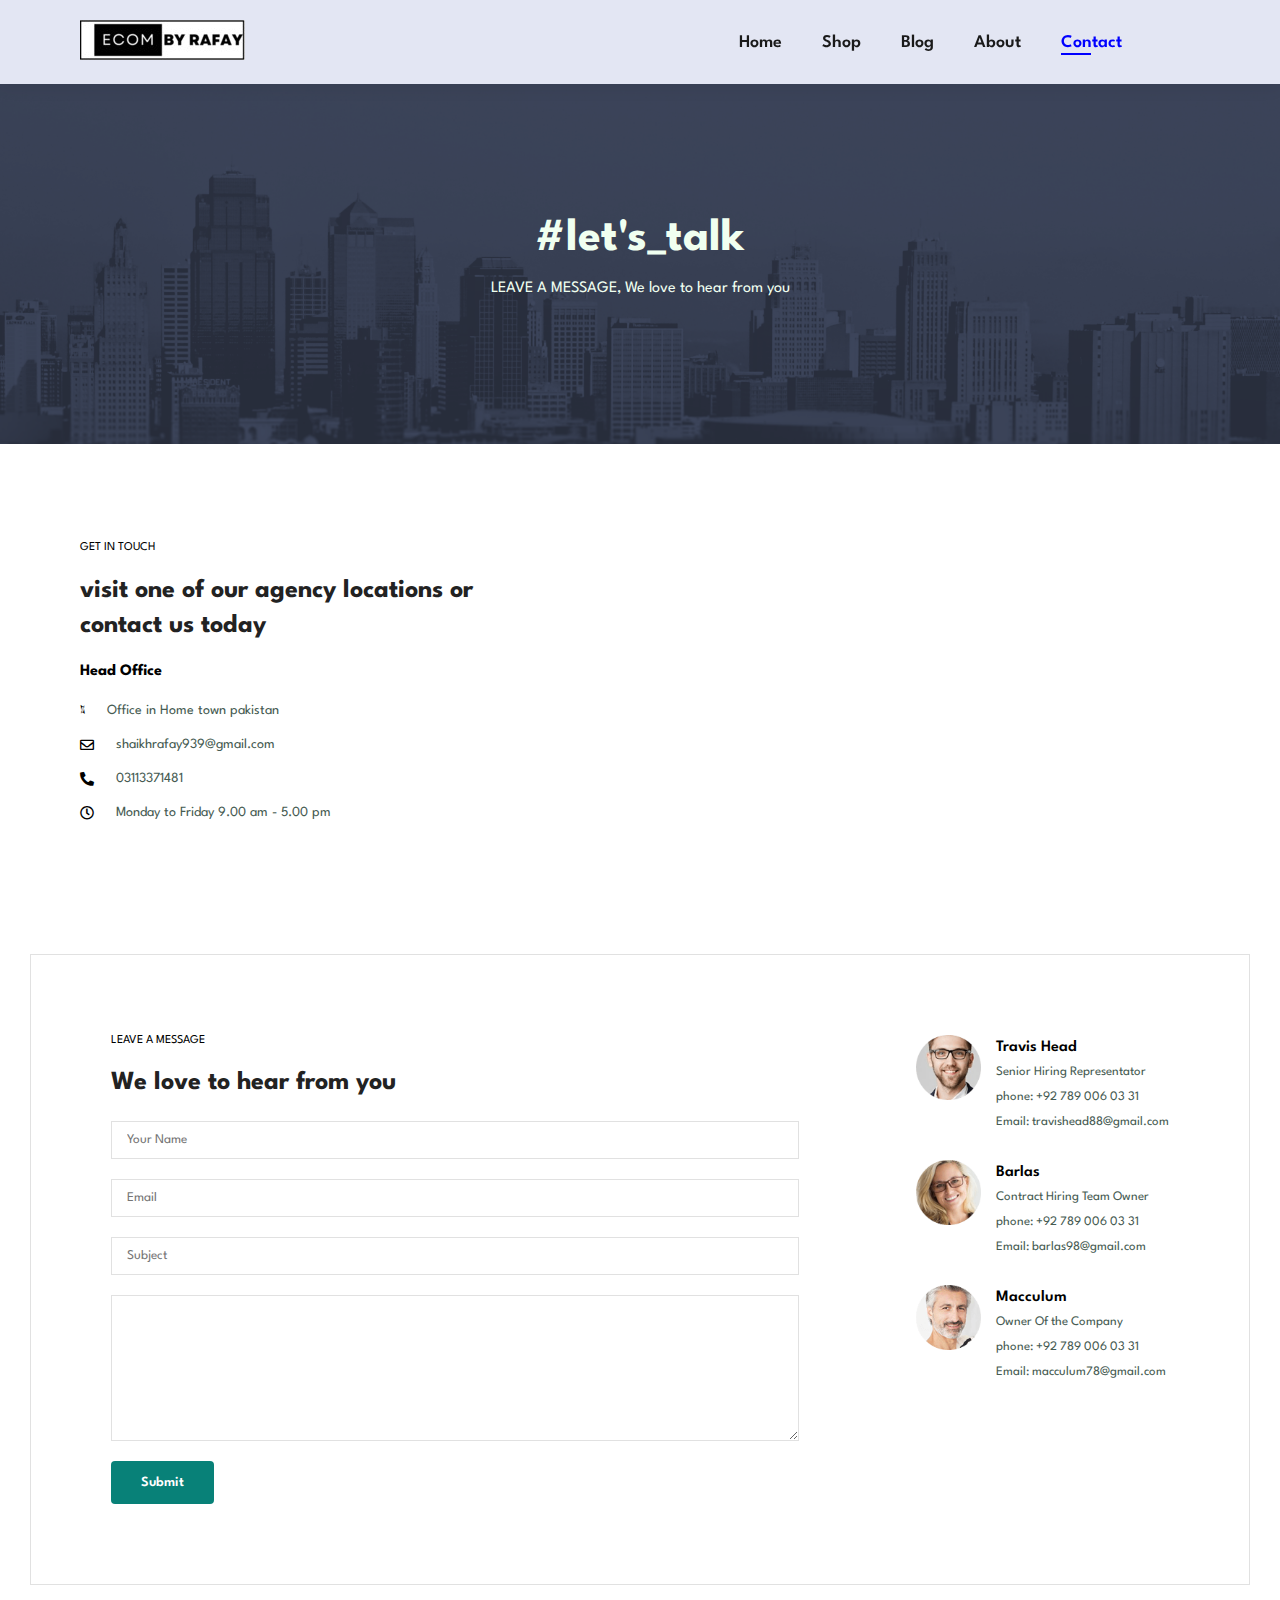
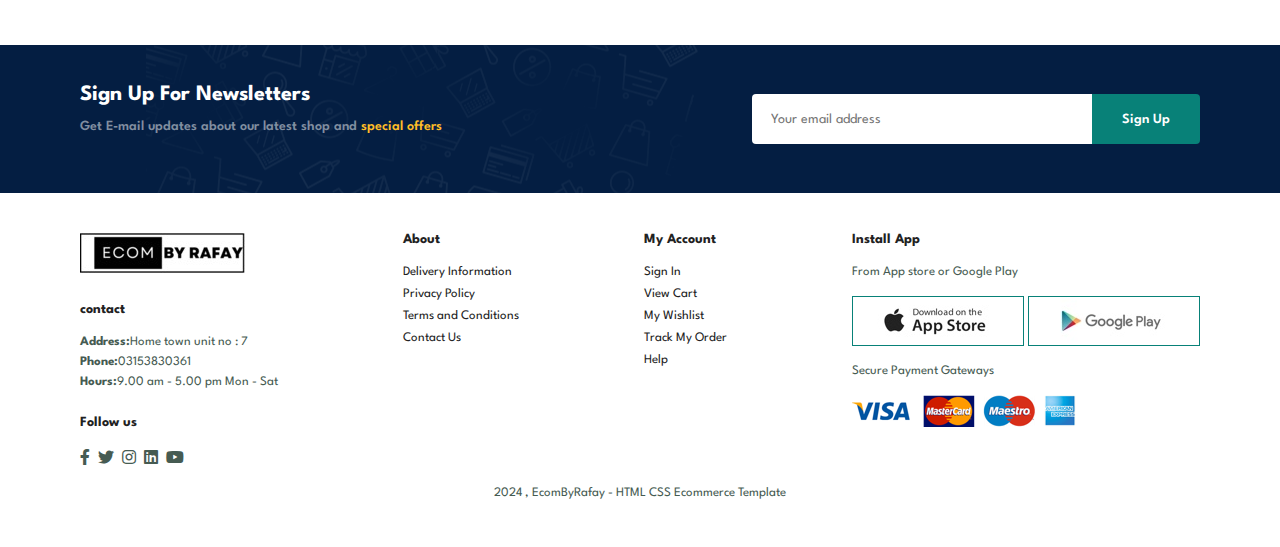
<file: contact.html>
<!DOCTYPE html>
<html lang="en">

<head>
    <meta charset="UTF-8">
    <meta name="viewport" content="width=device-width, initial-scale=1.0">
    <title>Document</title>
    <link rel="stylesheet" href="https://pro.fontawesome.com/releases/v5.10.0/css/all.css">
    <link rel="stylesheet" href="style.css">
</head>

<body>

    <section id="header">
        <a href="#"><img src="img/logo2.jpg" class="logo" alt=""></a>

        <div>

            <ul id="navbar">
                <li><a href="index.html">Home</a></li>
                <li><a href="shop.html">Shop</a></li>
                <li><a href="blog.html">Blog</a></li>
                <li><a href="about.html">About</a></li>
                <li><a  class="active"    href="contact.html">Contact</a></li>
                <li id="lg-bag"><a href="cart.html"><i class="far fa-shopping-bag"></i></a></li>
                <a href="#" id="close"><i class="far fa-times"></i></a>
            </ul>
        </div>
       <div id="mobile">
        <a href="cart.html"><i class="far fa-shopping-bag"></i></a>

        <i id="bar" class="fas fa-outdent"></i>

       </div>

    </section>

    
    <section id="page-header" class="about-header">
       
        <h2>#let's_talk</h2>

        <p>LEAVE A MESSAGE, We love to hear from you</p>
       
    </section>

   
    <section id="contact-details" class="section-p1">
        <div class="details">
         <span>GET IN TOUCH</span>   
         <h2>visit one of our agency locations or contact us today</h2>
         <h3>Head Office</h3>
         <div>
            <li>
                <i class="fal fa-map"></i>
                <p>Office in Home town pakistan</p>

            </li>
            <li>
                <i class="far fa-envelope"></i>
                <p>shaikhrafay939@gmail.com</p>

            </li>
            <li>
                <i class="fas fa-phone-alt"></i>
                <p>03113371481</p>

            </li>
            <li>
                <i class="far fa-clock"></i>
                <p>Monday to Friday 9.00 am - 5.00 pm </p>

            </li>
          
         </div>
        </div>
       <div class="map">
        <iframe src="https://www.google.com/maps/embed?pb=!1m18!1m12!1m3!1d28842.517180933202!2d68.32541276275894!3d25.360769096979453!2m3!1f0!2f0!3f0!3m2!1i1024!2i768!4f13.1!3m3!1m2!1s0x394c70644717a901%3A0x2a63b3e36d7135ee!2sLatifabad%2C%20Hyderabad%2C%20Sindh%2C%20Pakistan!5e0!3m2!1sen!2s!4v1707236085089!5m2!1sen!2s" width="600" height="450" style="border:0;" allowfullscreen="" loading="lazy" ></iframe>
       </div>

    </section>
   


    <section id="form-details">
        <form action="">
         <span>LEAVE A MESSAGE</span>
         <h2>We love to hear from you</h2>
         <input type="text" placeholder="Your Name">
         <input type="text" placeholder="Email">
         <input type="text" placeholder="Subject">
         <textarea name="" id="" cols="30" rows="10"  placeholder="Your Message">
         </textarea>
          <button class="normal" >Submit</button>
        </form>

        <div class="people">
            <div>
                <img src="img/people/2.png" alt="">
                <p><span>Travis Head</span>Senior Hiring Representator  <br> phone: +92 789 006 03 31  <br>Email: travishead88@gmail.com  </p>
            </div>

            <div>
                <img src="img/people/3.png" alt="">
                <p><span>Barlas</span> Contract Hiring Team Owner  <br> phone: +92 789 006 03 31  <br>Email: barlas98@gmail.com  </p>
            </div>

            <div>
                <img src="img/people/1 (1).png" alt="">
                <p><span>Macculum</span>Owner Of the Company  <br> phone: +92 789 006 03 31  <br>Email: macculum78@gmail.com  </p>
            </div>

        </div>
    </section>

    <br><br>
 
<section id="newsletter" class="section-p1">
    <div class="newtext">
       <h4>Sign Up For Newsletters</h4>
       <p>Get  E-mail updates about our latest shop and <span>special offers</span></p>
    </div>   
    <div class="form">
    <input type="text" placeholder="Your email address">   
    <button class="normal">Sign Up</button>
    </div>

   </section>


    <footer class="section-p1">
        <div class="col">
        <img class="logo" src="img/logo2.jpg" alt="">
        <h4>contact</h4>
        <p><strong>Address:</strong>Home town unit no : 7</p>
        <p><strong>Phone:</strong>03153830361</p>
        <p><strong>Hours:</strong>9.00 am - 5.00 pm Mon - Sat</p>
        <div class="follow">
            <h4>Follow us</h4>
            <div class="icon">
                <i class="fab fa-facebook-f"></i>
                <i class="fab fa-twitter"></i>
                <i class="fab fa-instagram"></i>
                <i class="fab fa-linkedin"></i>
                <i class="fab fa-youtube"></i>
            </div> 
            

        
        </div>
        </div>
        
        <div class="col">
        <h4>About</h4>    
        <a href="">Delivery Information</a>
        <a href="">Privacy Policy</a>
        <a href="">Terms and Conditions</a>
        <a href="">Contact Us</a>
        </div>
  
        <div class="col">
        <h4>My Account</h4>    
        <a href="">Sign In</a>
        <a href="">View Cart</a>
        <a href="">My Wishlist</a>
        <a href="">Track My Order</a>
        <a href="">Help</a>
        </div>

       <div class="col install">
        <h4>Install App</h4>
        <p>From App store or Google Play</p>
        <div class="row">
            <img src="img/Banner/app.jpg" alt="">
            <img src="img/Banner/play.jpg" alt="">

        </div>
        <p>Secure Payment Gateways</p>
        <img src="img/Banner/pay.png" alt="">
       </div>
       
    <div class="copyright ">  
        <p>2024 , EcomByRafay - HTML CSS Ecommerce Template</p>
       </div>     


    </footer>




    <script src="script.js"></script>

</body>

</html>
</file>
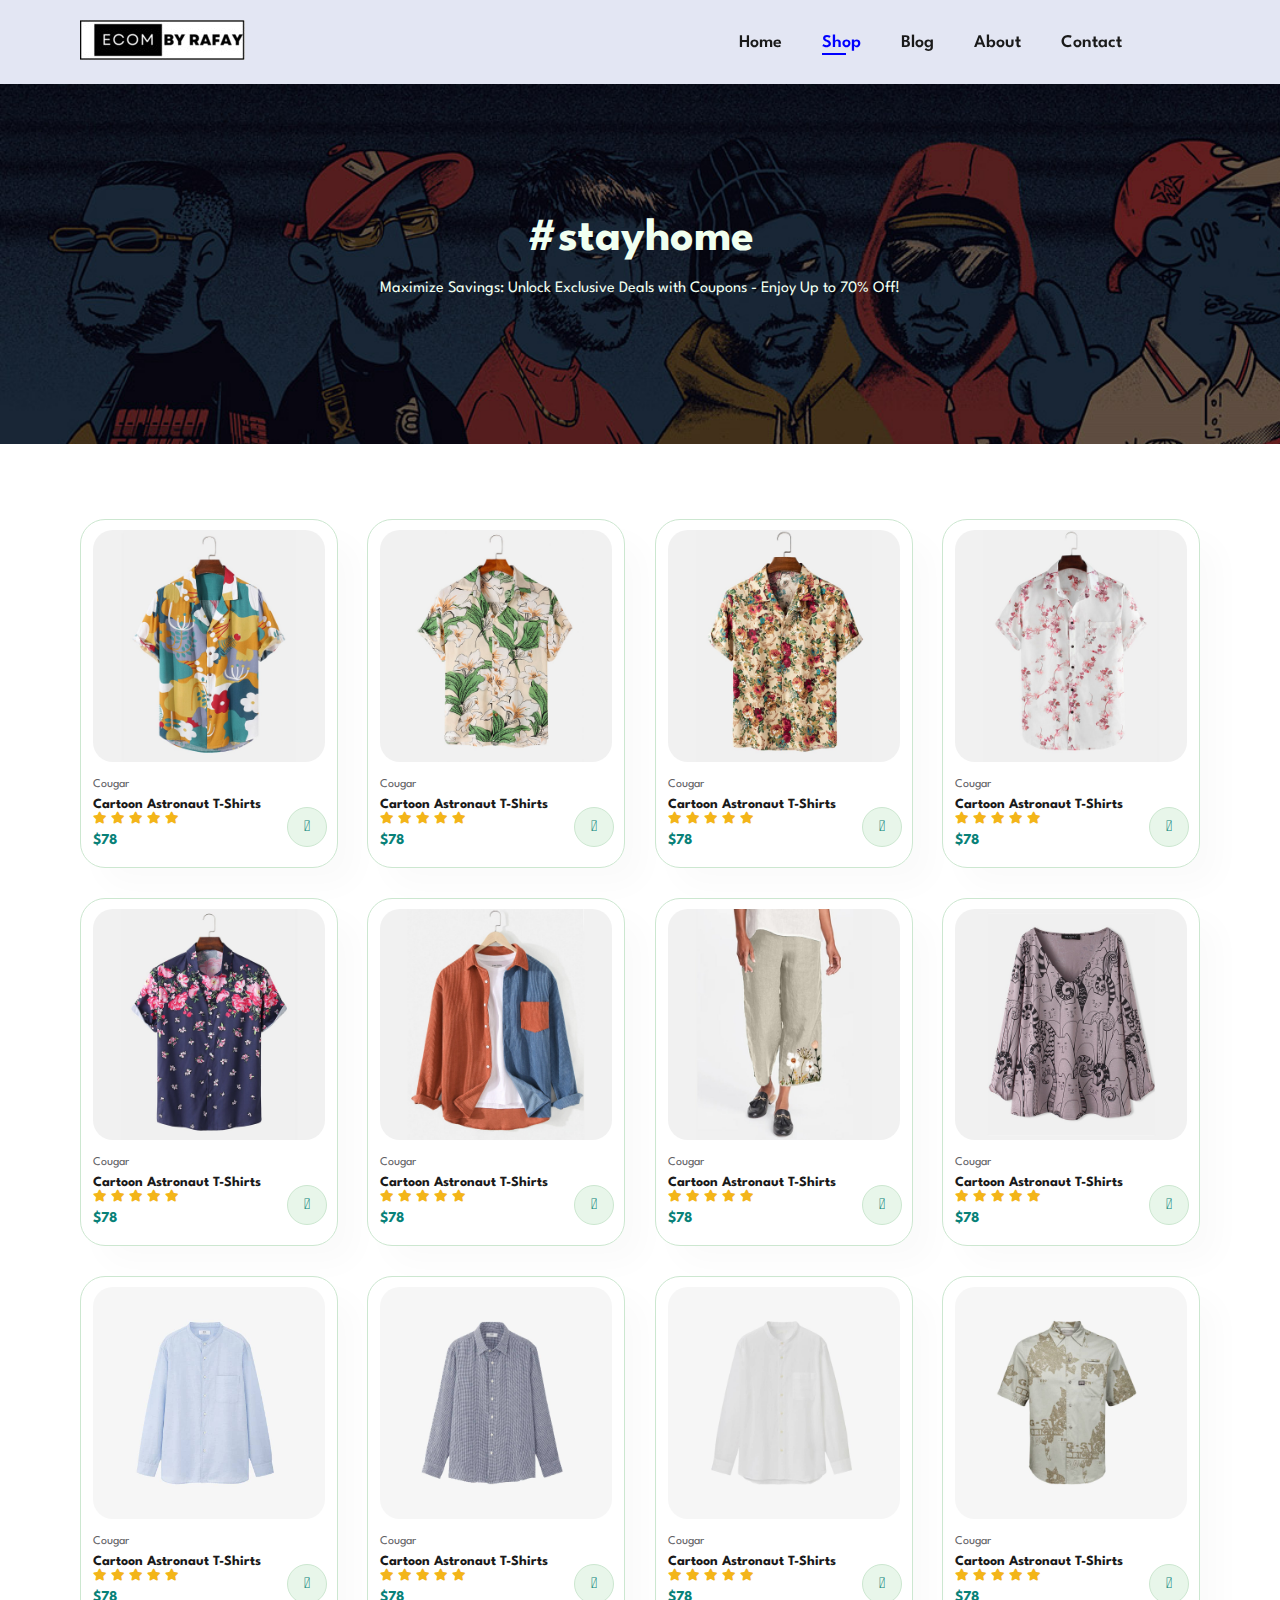
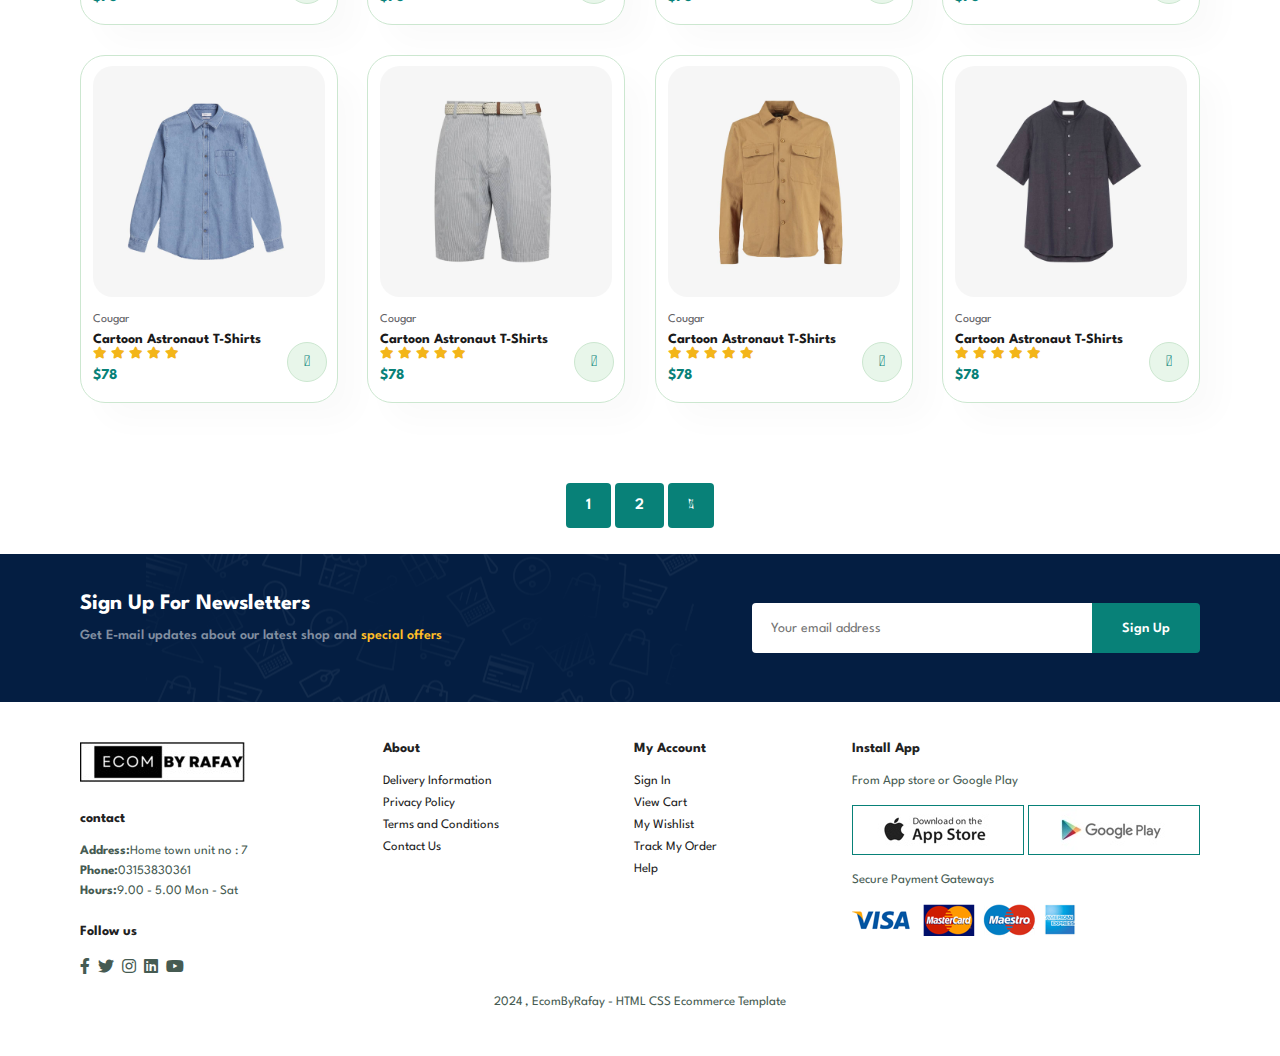
<file: shop.html>
<!DOCTYPE html>
<html lang="en">

<head>
    <meta charset="UTF-8">
    <meta name="viewport" content="width=device-width, initial-scale=1.0">
    <title>Document</title>
    <link rel="stylesheet" href="https://pro.fontawesome.com/releases/v5.10.0/css/all.css">
    <link rel="stylesheet" href="style.css">
</head>

<body>

    <section id="header">
        <a href="#"><img src="img/logo2.jpg" class="logo" alt=""></a>

        <div>

            <ul id="navbar">
                <li><a href="index.html">Home</a></li>
                <li><a class="active"  href="shop.html">Shop</a></li>
                <li><a href="blog.html">Blog</a></li>
                <li><a href="about.html">About</a></li>
                <li><a href="contact.html">Contact</a></li>
                <li id="lg-bag"><a href="cart.html"><i class="far fa-shopping-bag"></i></a></li>
                <a href="#" id="close"><i class="far fa-times"></i></a>
            </ul>
        </div>
       <div id="mobile">
        <a href="cart.html"><i class="far fa-shopping-bag"></i></a>

        <i id="bar" class="fas fa-outdent"></i>

       </div>

    </section>

    
    <section id="page-header">
       
        <h2>#stayhome</h2>

        <p>Maximize Savings: Unlock Exclusive Deals with Coupons - Enjoy Up to 70% Off!
        </p>
       
    </section>




  

     <section id="product1"  class="section-p1">
     
        <div class="pro-container">
         <div class="pro" onclick="window.location.href='sproduct.html'">
         <img src="img/products/f1.jpg" alt="">
         <div class="des">
         <span>Cougar</span>  
         <h5>Cartoon Astronaut T-Shirts</h5> 
         <div class="star">
         <i class="fas fa-star"></i> 
         <i class="fas fa-star"></i> 
         <i class="fas fa-star"></i> 
         <i class="fas fa-star"></i> 
         <i class="fas fa-star"></i> 

         </div>
         <h4>$78</h4>
         </div>
         <a href="#"> <i class="fal fa-shopping-cart cart"></i></a>

         </div>

         <div class="pro">
            <img src="img/products/f2.jpg" alt="">
            <div class="des">
            <span>Cougar</span>  
            <h5>Cartoon Astronaut T-Shirts</h5> 
            <div class="star">
            <i class="fas fa-star"></i> 
            <i class="fas fa-star"></i> 
            <i class="fas fa-star"></i> 
            <i class="fas fa-star"></i> 
            <i class="fas fa-star"></i> 
   
            </div>
            <h4>$78</h4>
            </div>
            <a href="#"> <i class="fal fa-shopping-cart cart"></i></a>
   
            </div>

            <div class="pro">
                <img src="img/products/f3.jpg" alt="">
                <div class="des">
                <span>Cougar</span>  
                <h5>Cartoon Astronaut T-Shirts</h5> 
                <div class="star">
                <i class="fas fa-star"></i> 
                <i class="fas fa-star"></i> 
                <i class="fas fa-star"></i> 
                <i class="fas fa-star"></i> 
                <i class="fas fa-star"></i> 
       
                </div>
                <h4>$78</h4>
                </div>
                <a href="#"> <i class="fal fa-shopping-cart cart"></i></a>
       
                </div>

                <div class="pro">
                    <img src="img/products/f4.jpg" alt="">
                    <div class="des">
                    <span>Cougar</span>  
                    <h5>Cartoon Astronaut T-Shirts</h5> 
                    <div class="star">
                    <i class="fas fa-star"></i> 
                    <i class="fas fa-star"></i> 
                    <i class="fas fa-star"></i> 
                    <i class="fas fa-star"></i> 
                    <i class="fas fa-star"></i> 
           
                    </div>
                    <h4>$78</h4>
                    </div>
                    <a href="#"> <i class="fal fa-shopping-cart cart"></i></a>
           
                    </div>

                    <div class="pro">
                        <img src="img/products/f5.jpg" alt="">
                        <div class="des">
                        <span>Cougar</span>  
                        <h5>Cartoon Astronaut T-Shirts</h5> 
                        <div class="star">
                        <i class="fas fa-star"></i> 
                        <i class="fas fa-star"></i> 
                        <i class="fas fa-star"></i> 
                        <i class="fas fa-star"></i> 
                        <i class="fas fa-star"></i> 
               
                        </div>
                        <h4>$78</h4>
                        </div>
                        <a href="#"> <i class="fal fa-shopping-cart cart"></i></a>
               
                        </div>

                        <div class="pro">
                            <img src="img/products/f6.jpg" alt="">
                            <div class="des">
                            <span>Cougar</span>  
                            <h5>Cartoon Astronaut T-Shirts</h5> 
                            <div class="star">
                            <i class="fas fa-star"></i> 
                            <i class="fas fa-star"></i> 
                            <i class="fas fa-star"></i> 
                            <i class="fas fa-star"></i> 
                            <i class="fas fa-star"></i> 
                   
                            </div>
                            <h4>$78</h4>
                            </div>
                            <a href="#"> <i class="fal fa-shopping-cart cart"></i></a>
                   
                            </div>


                            <div class="pro">
                               <img src="img/products/f7.jpg" alt="">
                              <div class="des">
                                <span>Cougar</span>  
                                <h5>Cartoon Astronaut T-Shirts</h5> 
                                <div class="star">
                                <i class="fas fa-star"></i> 
                                <i class="fas fa-star"></i> 
                                <i class="fas fa-star"></i> 
                                <i class="fas fa-star"></i> 
                                <i class="fas fa-star"></i> 
                       
                                </div>
                                <h4>$78</h4>
                                </div>
                                <a href="#"> <i class="fal fa-shopping-cart cart"></i></a>
                       
                                </div>

                                <div class="pro">
                                    <img src="img/products/f8.jpg" alt="">
                                   <div class="des">
                                     <span>Cougar</span>  
                                     <h5>Cartoon Astronaut T-Shirts</h5> 
                                     <div class="star">
                                     <i class="fas fa-star"></i> 
                                     <i class="fas fa-star"></i> 
                                     <i class="fas fa-star"></i> 
                                     <i class="fas fa-star"></i> 
                                     <i class="fas fa-star"></i> 
                            
                                     </div>
                                     <h4>$78</h4>
                                     </div>
                                     <a href="#"> <i class="fal fa-shopping-cart cart"></i></a>
                            
                                     </div>
     
     



     
         <div class="pro">
         <img src="img/products/n1.jpg" alt="">
         <div class="des">
         <span>Cougar</span>  
         <h5>Cartoon Astronaut T-Shirts</h5> 
         <div class="star">
         <i class="fas fa-star"></i> 
         <i class="fas fa-star"></i> 
         <i class="fas fa-star"></i> 
         <i class="fas fa-star"></i> 
         <i class="fas fa-star"></i> 

         </div>
         <h4>$78</h4>
         </div>
         <a href="#"> <i class="fal fa-shopping-cart cart"></i></a>

         </div>

         <div class="pro">
            <img src="img/products/n2.jpg" alt="">
            <div class="des">
            <span>Cougar</span>  
            <h5>Cartoon Astronaut T-Shirts</h5> 
            <div class="star">
            <i class="fas fa-star"></i> 
            <i class="fas fa-star"></i> 
            <i class="fas fa-star"></i> 
            <i class="fas fa-star"></i> 
            <i class="fas fa-star"></i> 
   
            </div>
            <h4>$78</h4>
            </div>
            <a href="#"> <i class="fal fa-shopping-cart cart"></i></a>
   
            </div>

            <div class="pro">
                <img src="img/products/n3.jpg" alt="">
                <div class="des">
                <span>Cougar</span>  
                <h5>Cartoon Astronaut T-Shirts</h5> 
                <div class="star">
                <i class="fas fa-star"></i> 
                <i class="fas fa-star"></i> 
                <i class="fas fa-star"></i> 
                <i class="fas fa-star"></i> 
                <i class="fas fa-star"></i> 
       
                </div>
                <h4>$78</h4>
                </div>
                <a href="#"> <i class="fal fa-shopping-cart cart"></i></a>
       
                </div>

                <div class="pro">
                    <img src="img/products/n4.jpg" alt="">
                    <div class="des">
                    <span>Cougar</span>  
                    <h5>Cartoon Astronaut T-Shirts</h5> 
                    <div class="star">
                    <i class="fas fa-star"></i> 
                    <i class="fas fa-star"></i> 
                    <i class="fas fa-star"></i> 
                    <i class="fas fa-star"></i> 
                    <i class="fas fa-star"></i> 
           
                    </div>
                    <h4>$78</h4>
                    </div>
                    <a href="#"> <i class="fal fa-shopping-cart cart"></i></a>
           
                    </div>

                    <div class="pro">
                        <img src="img/products/n5.jpg" alt="">
                        <div class="des">
                        <span>Cougar</span>  
                        <h5>Cartoon Astronaut T-Shirts</h5> 
                        <div class="star">
                        <i class="fas fa-star"></i> 
                        <i class="fas fa-star"></i> 
                        <i class="fas fa-star"></i> 
                        <i class="fas fa-star"></i> 
                        <i class="fas fa-star"></i> 
               
                        </div>
                        <h4>$78</h4>
                        </div>
                        <a href="#"> <i class="fal fa-shopping-cart cart"></i></a>
               
                        </div>

                        <div class="pro">
                            <img src="img/products/n6.jpg" alt="">
                            <div class="des">
                            <span>Cougar</span>  
                            <h5>Cartoon Astronaut T-Shirts</h5> 
                            <div class="star">
                            <i class="fas fa-star"></i> 
                            <i class="fas fa-star"></i> 
                            <i class="fas fa-star"></i> 
                            <i class="fas fa-star"></i> 
                            <i class="fas fa-star"></i> 
                   
                            </div>
                            <h4>$78</h4>
                            </div>
                            <a href="#"> <i class="fal fa-shopping-cart cart"></i></a>
                   
                            </div>


                            <div class="pro">
                               <img src="img/products/n7.jpg" alt="">
                              <div class="des">
                                <span>Cougar</span>  
                                <h5>Cartoon Astronaut T-Shirts</h5> 
                                <div class="star">
                                <i class="fas fa-star"></i> 
                                <i class="fas fa-star"></i> 
                                <i class="fas fa-star"></i> 
                                <i class="fas fa-star"></i> 
                                <i class="fas fa-star"></i> 
                       
                                </div>
                                <h4>$78</h4>
                                </div>
                                <a href="#"> <i class="fal fa-shopping-cart cart"></i></a>
                       
                                </div>

                                <div class="pro">
                                    <img src="img/products/n8.jpg" alt="">
                                   <div class="des">
                                     <span>Cougar</span>  
                                     <h5>Cartoon Astronaut T-Shirts</h5> 
                                     <div class="star">
                                     <i class="fas fa-star"></i> 
                                     <i class="fas fa-star"></i> 
                                     <i class="fas fa-star"></i> 
                                     <i class="fas fa-star"></i> 
                                     <i class="fas fa-star"></i> 
                            
                                     </div>
                                     <h4>$78</h4>
                                     </div>
                                     <a href="#"> <i class="fal fa-shopping-cart cart"></i></a>
                            
                                     </div>
     
     



        </div>

     </section>

   
    <section id="pagination" class="section-p1">
        <a href="#">1</a>
        <a href="#">2</a>
        <a href="#"> <i class="fal fa-long-arrow-alt-right"></i></a>

    </section>
 

    <section id="newsletter" class="section-p1">
     <div class="newtext">
        <h4>Sign Up For Newsletters</h4>
        <p>Get  E-mail updates about our latest shop and <span>special offers</span></p>
     </div>   
     <div class="form">
     <input type="text" placeholder="Your email address">   
     <button class="normal">Sign Up</button>
     </div>

    </section>

    <footer class="section-p1">
        <div class="col">
        <img class="logo" src="img/logo2.jpg" alt="">
        <h4>contact</h4>
        <p><strong>Address:</strong>Home town unit no : 7</p>
        <p><strong>Phone:</strong>03153830361</p>
        <p><strong>Hours:</strong>9.00 - 5.00 Mon - Sat</p>
        <div class="follow">
            <h4>Follow us</h4>
            <div class="icon">
                <i class="fab fa-facebook-f"></i>
                <i class="fab fa-twitter"></i>
                <i class="fab fa-instagram"></i>
                <i class="fab fa-linkedin"></i>
                <i class="fab fa-youtube"></i>
            </div> 
            

        
        </div>
        </div>
        
        <div class="col">
        <h4>About</h4>    
        <a href="">Delivery Information</a>
        <a href="">Privacy Policy</a>
        <a href="">Terms and Conditions</a>
        <a href="">Contact Us</a>
        </div>
  
        <div class="col">
        <h4>My Account</h4>    
        <a href="">Sign In</a>
        <a href="">View Cart</a>
        <a href="">My Wishlist</a>
        <a href="">Track My Order</a>
        <a href="">Help</a>
        </div>

       <div class="col install">
        <h4>Install App</h4>
        <p>From App store or Google Play</p>
        <div class="row">
            <img src="img/Banner/app.jpg" alt="">
            <img src="img/Banner/play.jpg" alt="">

        </div>
        <p>Secure Payment Gateways</p>
        <img src="img/Banner/pay.png" alt="">
       </div>
       
    <div class="copyright ">  
        <p>2024 , EcomByRafay - HTML CSS Ecommerce Template</p>
       </div>     


    </footer>




    <script src="script.js"></script>

</body>

</html>
</file>
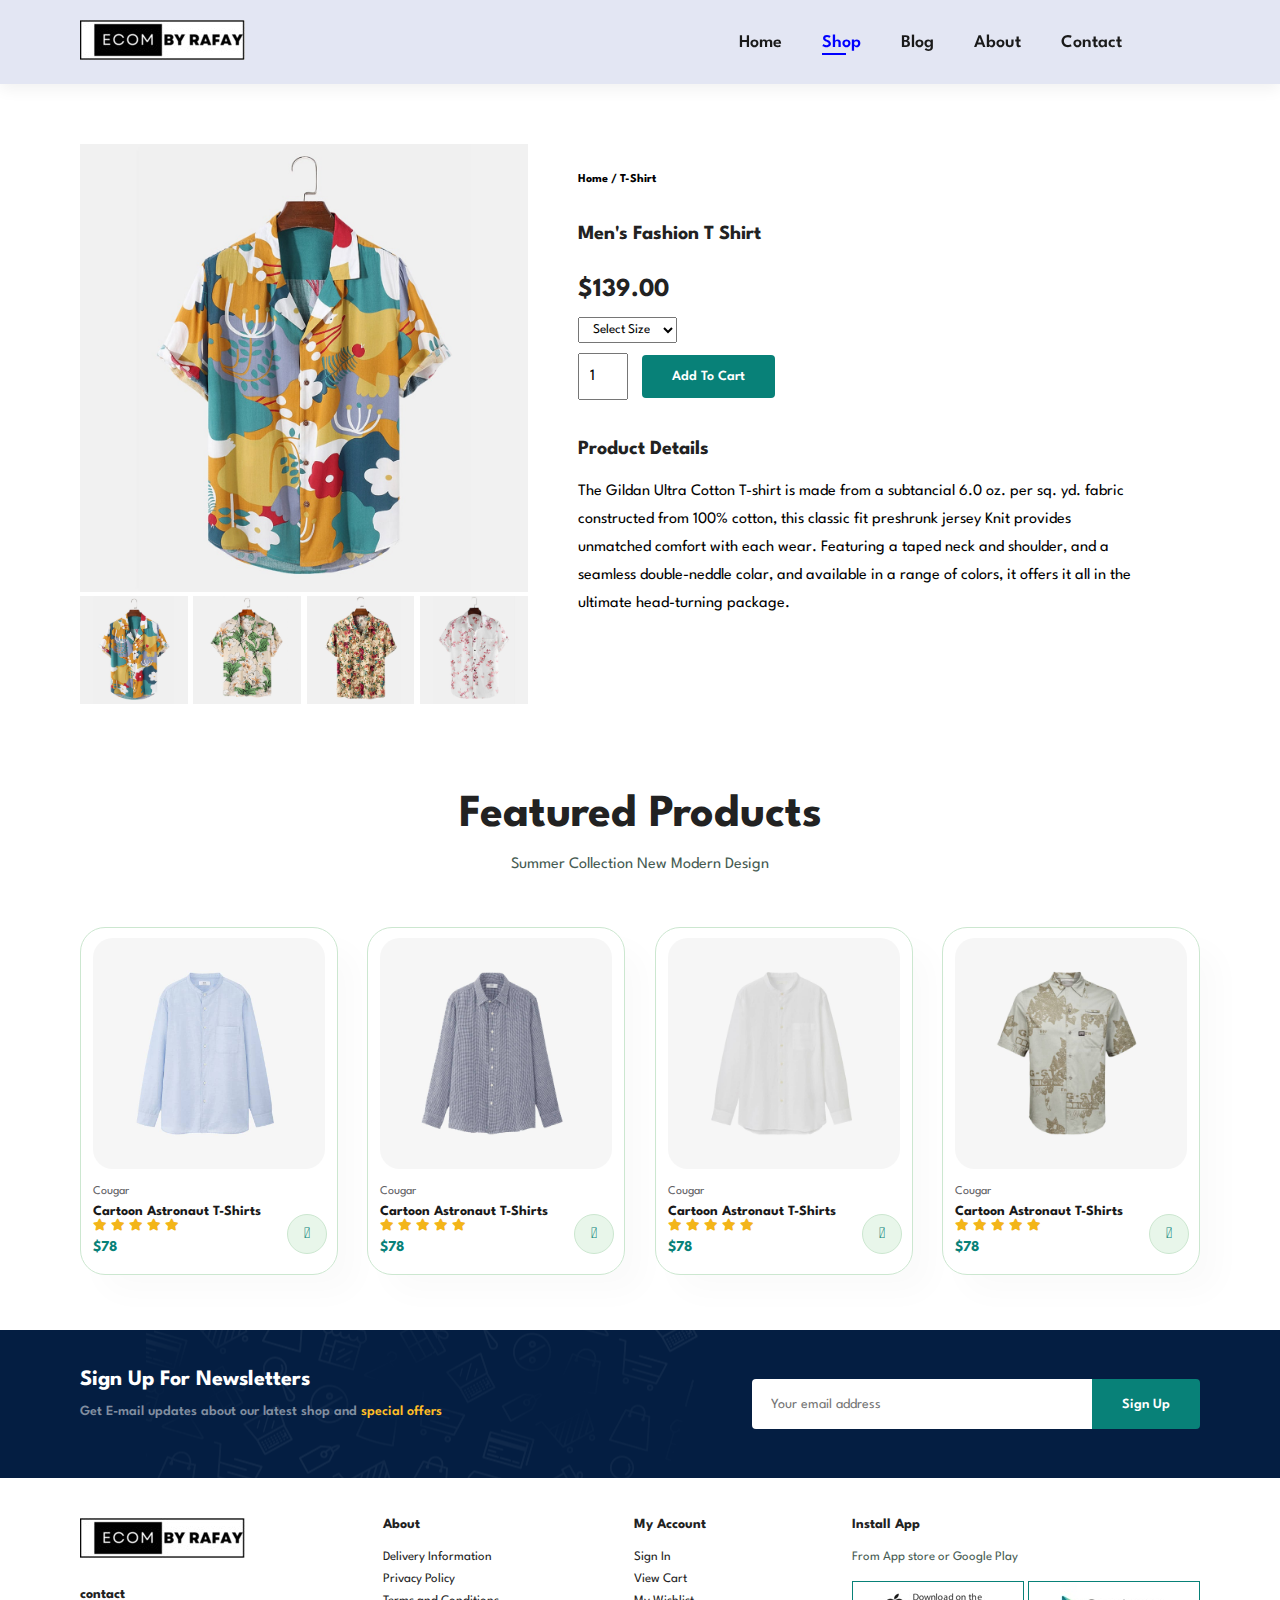
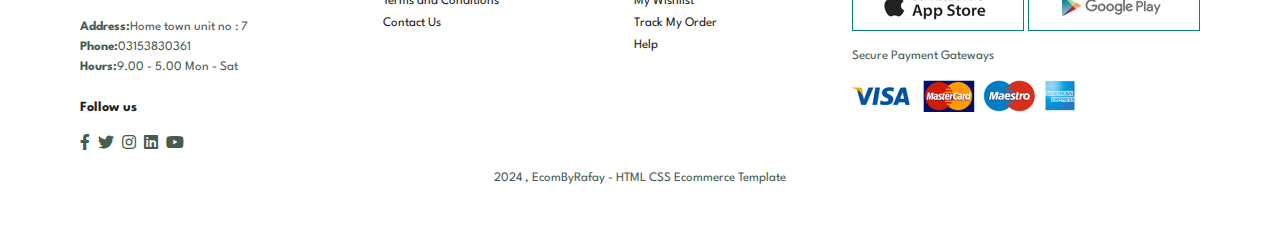
<file: sproduct.html>
<!DOCTYPE html>
<html lang="en">

<head>
    <meta charset="UTF-8">
    <meta name="viewport" content="width=device-width, initial-scale=1.0">
    <title>Document</title>
    <link rel="stylesheet" href="https://pro.fontawesome.com/releases/v5.10.0/css/all.css">
    <link rel="stylesheet" href="style.css">
</head>

<body>

    <section id="header">
        <a href="#"><img src="img/logo2.jpg" class="logo" alt=""></a>

        <div>

            <ul id="navbar">
                <li><a href="index.html">Home</a></li>
                <li><a class="active"  href="shop.html">Shop</a></li>
                <li><a href="blog.html">Blog</a></li>
                <li><a href="about.html">About</a></li>
                <li><a href="contact.html">Contact</a></li>
                <li id="lg-bag"><a href="cart.html"><i class="far fa-shopping-bag"></i></a></li>
                <a href="#" id="close"><i class="far fa-times"></i></a>
            </ul>
        </div>
       <div id="mobile">
        <a href="cart.html"><i class="far fa-shopping-bag"></i></a>

        <i id="bar" class="fas fa-outdent"></i>

       </div>

    </section>

    
  


   <section id="prodetails" class="section-p1">
    <div class="single-pro-image">
     <img src="img/products/f1.jpg" width="100%"  id="MainImg"  alt="">  


     <div class="small-img-group">
     <div class="small-img-col">
      <img src="img/products/f1.jpg" width="100%" class="small-img" alt="">  
     </div>
     <div class="small-img-col">
        <img src="img/products/f2.jpg" width="100%" class="small-img" alt="">  
       </div>
       <div class="small-img-col">
        <img src="img/products/f3.jpg" width="100%" class="small-img" alt="">  
       </div>
       <div class="small-img-col">
        <img src="img/products/f4.jpg" width="100%" class="small-img" alt="">  
       </div>

     </div> 
    </div>

    <div class="single-pro-details">
     <h6>Home / T-Shirt</h6>
     <h4>Men's Fashion T Shirt</h4>
     <h2>$139.00</h2>
     <select>
       <option>Select Size</option>   
       <option>XL</option>   
       <option>XXL</option>   
       <option>Small</option>  
       <option>Large</option>    
     </select>
       <input type="number" value="1">
       <button class="normal">Add To Cart</button>
        <h4>Product Details</h4>
      <span>The Gildan Ultra Cotton T-shirt is made from a subtancial 6.0 oz. per  
       sq. yd. fabric constructed from 100% cotton, this classic fit preshrunk jersey
       Knit provides unmatched comfort with each wear. Featuring a taped neck and
       shoulder, and a seamless double-neddle colar, and available in a range of 
       colors, it offers it all in the ultimate head-turning package. </span>

    </div>
   </section> 


   <section id="product1"  class="section-p1">
    <h2>Featured Products</h2>
    <p>Summer Collection New Modern Design</p>
    <div class="pro-container">
     <div class="pro">
     <img src="img/products/n1.jpg" alt="">
     <div class="des">
     <span>Cougar</span>  
     <h5>Cartoon Astronaut T-Shirts</h5> 
     <div class="star">
     <i class="fas fa-star"></i> 
     <i class="fas fa-star"></i> 
     <i class="fas fa-star"></i> 
     <i class="fas fa-star"></i> 
     <i class="fas fa-star"></i> 

     </div>
     <h4>$78</h4>
     </div>
     <a href="#"> <i class="fal fa-shopping-cart cart"></i></a>

     </div>

     <div class="pro">
        <img src="img/products/n2.jpg" alt="">
        <div class="des">
        <span>Cougar</span>  
        <h5>Cartoon Astronaut T-Shirts</h5> 
        <div class="star">
        <i class="fas fa-star"></i> 
        <i class="fas fa-star"></i> 
        <i class="fas fa-star"></i> 
        <i class="fas fa-star"></i> 
        <i class="fas fa-star"></i> 

        </div>
        <h4>$78</h4>
        </div>
        <a href="#"> <i class="fal fa-shopping-cart cart"></i></a>

        </div>

        <div class="pro">
            <img src="img/products/n3.jpg" alt="">
            <div class="des">
            <span>Cougar</span>  
            <h5>Cartoon Astronaut T-Shirts</h5> 
            <div class="star">
            <i class="fas fa-star"></i> 
            <i class="fas fa-star"></i> 
            <i class="fas fa-star"></i> 
            <i class="fas fa-star"></i> 
            <i class="fas fa-star"></i> 
   
            </div>
            <h4>$78</h4>
            </div>
            <a href="#"> <i class="fal fa-shopping-cart cart"></i></a>
   
            </div>

            <div class="pro">
                <img src="img/products/n4.jpg" alt="">
                <div class="des">
                <span>Cougar</span>  
                <h5>Cartoon Astronaut T-Shirts</h5> 
                <div class="star">
                <i class="fas fa-star"></i> 
                <i class="fas fa-star"></i> 
                <i class="fas fa-star"></i> 
                <i class="fas fa-star"></i> 
                <i class="fas fa-star"></i> 
       
                </div>
                <h4>$78</h4>
                </div>
                <a href="#"> <i class="fal fa-shopping-cart cart"></i></a>
       
                </div>

                
 



    </div>

 </section>















    <section id="newsletter" class="section-p1">
     <div class="newtext">
        <h4>Sign Up For Newsletters</h4>
        <p>Get  E-mail updates about our latest shop and <span>special offers</span></p>
     </div>   
     <div class="form">
     <input type="text" placeholder="Your email address">   
     <button class="normal">Sign Up</button>
     </div>

    </section>

    <footer class="section-p1">
        <div class="col">
        <img class="logo" src="img/logo2.jpg" alt="">
        <h4>contact</h4>
        <p><strong>Address:</strong>Home town unit no : 7</p>
        <p><strong>Phone:</strong>03153830361</p>
        <p><strong>Hours:</strong>9.00 - 5.00 Mon - Sat</p>
        <div class="follow">
            <h4>Follow us</h4>
            <div class="icon">
                <i class="fab fa-facebook-f"></i>
                <i class="fab fa-twitter"></i>
                <i class="fab fa-instagram"></i>
                <i class="fab fa-linkedin"></i>
                <i class="fab fa-youtube"></i>
            </div> 
            

        
        </div>
        </div>
        
        <div class="col">
        <h4>About</h4>    
        <a href="">Delivery Information</a>
        <a href="">Privacy Policy</a>
        <a href="">Terms and Conditions</a>
        <a href="">Contact Us</a>
        </div>
  
        <div class="col">
        <h4>My Account</h4>    
        <a href="">Sign In</a>
        <a href="">View Cart</a>
        <a href="">My Wishlist</a>
        <a href="">Track My Order</a>
        <a href="">Help</a>
        </div>

       <div class="col install">
        <h4>Install App</h4>
        <p>From App store or Google Play</p>
        <div class="row">
            <img src="img/Banner/app.jpg" alt="">
            <img src="img/Banner/play.jpg" alt="">

        </div>
        <p>Secure Payment Gateways</p>
        <img src="img/Banner/pay.png" alt="">
       </div>
       
    <div class="copyright ">  
        <p>2024 , EcomByRafay - HTML CSS Ecommerce Template</p>
       </div>     


    </footer>

  <script>
    var MainImg = document.getElementById("MainImg")
    var smallimg = document.getElementsByClassName("small-img")

    smallimg[0].onclick = function() {
        MainImg.src = smallimg[0].src;
    }

    smallimg[1].onclick = function() {
        MainImg.src = smallimg[1].src;
    }

    smallimg[2].onclick = function() {
        MainImg.src = smallimg[2].src;
    }

    smallimg[3].onclick = function() {
        MainImg.src = smallimg[3].src;
    }

  </script>


    <script src="script.js"></script>

</body>

</html>
</file>
<file: style.css>
@import url('https://fonts.googleapis.com/css2?family=Spartan:wght@100;200;300;400;500;600;700;800;900&display=swap');

*{
    margin: 0;
    padding: 0;
    box-sizing: border-box;
    font-family: 'Spartan', sans-serif;

}

h1 {
     font-size: 50px;
     line-height: 64px;
     color: #222;
}

h2{

    font-size: 46px;
    line-height: 54px;
    color:#222;
}

h4{
    font-size: 20px;
    color:#222;
}

h6{
    font-weight: 700;
    font-size: 12px;
}

p{
    font-size: 16px;
    color: #465b52;
    margin: 15px 0 20px 0;
}

.section-p1 {
    padding: 40px 80px;
}

.section-m1{
    margin: 40px 0;
}

button.normal {
    font-size:14px ;
    font-weight: 600;
    padding: 15px 30px;
    color: #000;
    background-color: #fff;
    border-radius: 4px;
    cursor: pointer;
    border: none;
    outline: none;
    transition: 0.2s;

}

button.white {
    font-size:13px ;
    font-weight: 600;
    padding: 11px 18px;
    color: #fff;
    background-color: transparent;
    border-radius: 4px;
    cursor: pointer;
    border: 1px solid #fff;
    outline: none;
    transition: 0.2s;

}







body{
    width: 100%;
}

/* Header Start */
#header {
    display: flex;
    align-items: center;
    justify-content: space-between;
    padding: 20px 80px;
    background: #E3E6F3;
    box-shadow: 0 5px 15px rgba(0,0,0,0.06);
    z-index: 999;
    position: sticky;
    top: 0;
    left: 0;

}

#navbar {
    display: flex;
    align-items: center;
    justify-content: center;
}

#navbar li {
    list-style: none;
    padding: 0 20px;
    position: relative;
}

#navbar li a{
    text-decoration: none;
    font-size: 18px;
    font-weight: 600;
    color: #1a1a1a;
    transition: 0.3s ease;
}

#navbar li a:hover,
#navbar li a.active{
    color: blue;
    
}

#navbar li a.active::after,
#navbar li a:hover:after{
    content: "";
    width: 30%;
    height: 2px;
    background: blue;
    position: absolute;
    bottom: -4px;
    left: 20px;
}

#mobile {
    display: none;
    align-items: center;
}

#close{
    display: none;
}






#hero{

    background-image: url("img/hero9.png");
    height: 90vh;
    width: 100%;
    background-size: cover;
    background-position: top 25% right 0;
    padding: 0 80px;
    display: flex;
    flex-direction: column;
    align-items: flex-start;
    justify-content: center;

}

#hero h4 {
    padding-bottom: 15px;
}

#hero h1 {
    color: #088178;
}

#hero button {
    background-image: url("img/button.png");
    background-color: transparent;
    color: #088178;
    border: 0;
    padding: 14px 80px 14px 65px;
    background-repeat: no-repeat;
    cursor: pointer;
    font-weight: 700;
    font-size: 15px;
}

#feature{
    display: flex;
    align-items: center;
    justify-content: space-between;
    flex-wrap: wrap;
}



#feature .fe-box{
    width: 180px;
    text-align: center;
    padding: 25px 15px;
    box-shadow: 20px 20px 34px rgba(0, 0, 0, 0.03);
    border: 1px solid #cce7d0;
    border-radius: 4px;
    margin: 15px 0;
}

#feature .fe-box:hover {
    box-shadow: 10px 10px 54px rgba(70, 62, 221, 0.1);

}


#feature .fe-box img{
    width: 100%;
    margin-bottom: 10px;


}

#feature .fe-box h6 {
    display: inline-block;
    padding: 9px 8px 6px 8px;
    line-height: 1;
    border-radius: 4px;
    color: #088178;
    background-color: #fddde4;
}

#feature .fe-box:nth-child(2) h6 {

    background-color: #cdebbc;
}

#feature .fe-box:nth-child(3) h6 {

    background-color: #d1e8f2;
}
#feature .fe-box:nth-child(4) h6 {

    background-color: #cdd4f8;
}
#feature .fe-box:nth-child(5) h6 {

    background-color: #f6dbf6;
}
#feature .fe-box:nth-child(6) h6 {

    background-color: #fff2e5;
}

#product1 {
    text-align: center;
}

#product1 .pro-container {
    display: flex;
    justify-content: space-between;
    padding-top: 20px;
    flex-wrap: wrap;
}



#product1 .pro {
    width: 23%;
    min-width: 250px;
    padding: 10px 12px;
    border: 1px solid #cce7d0;
    border-radius: 25px;
    cursor: pointer;
    box-shadow: 20px 20px 30px rgba(0, 0, 0, 0.02);
    margin: 15px 0;
    transition: 0.2s ease;
    position: relative;

}

#product1 .pro:hover {
    box-shadow: 20px 20px 30px rgba(0, 0, 0, 0.06);


}



#product1 .pro img {
    width: 100%;
    border-radius: 20px;
}

#product1 .pro .des {
    text-align: start;
    padding: 10px 0;
}

#product1 .pro .des span{
    color: #606063;
    font-size: 12px;
}

#product1 .pro .des h5{
    padding-top: 7px;
    color: #1a1a1a;
    font-size: 14px;
}

#product1 .pro .des i {
    font-size: 12px;
    color: rgba(243, 181, 25);
}

#product1 .pro .des h4{
    padding-top: 7px;
    font-size: 15px ;
    font-weight:700 ;
    color: #088178;
}

#product1 .pro .cart{
    width: 40px;
    height: 40px;
    line-height: 40px;
    border-radius: 50px;
    background-color: #e8f6ea;
    font-weight: 500;
    color: #088178;
    border: 1px solid #cce7d0;
    position: absolute;
    bottom: 20px;
    right: 10px;
}


#banner{
    display: flex;
    flex-direction: column;
    justify-content: center;
    align-items: center;
    text-align: center;
    background-image: url("img/Banner/b2.jpg");
    width: 100%;
    height: 40vh;
    background-size: cover;
    background-position: center;
}


#banner h4 {
  color: #fff;
  font-size: 16px;
}


#banner h2 {
    color: #fff;
    font-size: 30px;
    padding: 10px 0;

}

#banner h2 span{
    color: #ef3636;
}

#banner button:hover{
    background: #088178;
    color: #fff;
}

/* #sm-banner{
    display: flex;
    justify-content:space-between;
    flex-wrap: wrap;
}



#sm-banner .banner-box{
    display: flex;
    flex-direction: column;
    justify-content: center;
    align-items: flex-start;
    background-image: url("img/Banner/b17.jpg");
    min-width:  580px;
    height: 40vh;
    background-size: cover;
    background-position: center;
    padding: 30px;

} */


#sm-banner {
    display: flex;
    justify-content: space-between;
    flex-wrap: wrap;
}

#sm-banner .banner-box {
    display: flex;
    flex-direction: column;
    justify-content: center;
    align-items: flex-start;
    background-image: url("img/Banner/b17.jpg");
    width: 48%; /* Adjust the width as needed */
    height: 42vh;
    background-size: cover;
    background-position: center;
    padding: 30px;
    margin-bottom: 20px; /* Adjust the margin as needed */
}














#sm-banner .banner-box2{
    background-image: url("img/Banner/b10.jpg");


}


#sm-banner h4{
    color: #fff;
    font-size:20px ;
    font-weight: 300px;
}

#sm-banner h2{
    color: #fff;
    font-size:28px ;
    font-weight: 800px;
}
#sm-banner span{
    color: #fff;
    font-size:14px ;
    font-weight: 500;
    padding-bottom: 15px;
}


#sm-banner .banner-box:hover button{
    background: #088178;
    border: 1px solid #088178;
}

#banner3 {
    display: flex;
    justify-content: space-between;
    flex-wrap: wrap;
    padding: 0 80px;
}


#banner3 .banner-box{
    display: flex;
    flex-direction: column;
    justify-content: center;
    align-items: flex-start;
    background-image: url("img/Banner/b7.jpg");
    min-width:  30%;
    height: 30vh;
    background-size: cover;
    background-position: center;
    padding: 20px;
    margin-bottom: 20px;

}

#banner3 .banner-box2{
    background-image: url("img/Banner/b4.jpg");


    
}
#banner3 .banner-box3{
    background-image: url("img/Banner/b18.jpg");


}

#newsletter{
    display: flex;
    justify-content: space-between;
    flex-wrap: wrap;
    align-items: center;
    background-image: url("img/Banner/b14.png");
    background-repeat: no-repeat;
    background-position:20% 30% ;
    background-color: #041e42;
}

#newsletter h4{
    font-size: 22px;
    font-weight:700 ;
    color: #fff;

}

#newsletter p {
    font-size:14px ;
    font-weight: 600;
    color: #818ea0;


}

#newsletter p span {
   color: #ffbd27;
}


#newsletter .form{
    display: flex;
    width: 40%;
}

#newsletter input{
    height: 3.125rem;
    padding: 0 1.25em;
    font-size: 14px;
    width: 100%;
    border: 1px solid transparent;
    border-radius: 4px;
    outline: none;
    border-top-right-radius: 0%;
    border-bottom-right-radius: 0%;
}


#newsletter button {
    background-color: #088178;
    color: #fff;
    white-space: nowrap;
    border-top-left-radius: 0%;
    border-bottom-left-radius: 0%;
   

}


footer{
    display: flex;
    flex-wrap: wrap;
    justify-content: space-between;

}

footer .col{
    display: flex;
    flex-direction: column;
    align-items: flex-start;
    margin-bottom: 20px;
}

footer .logo{
    margin-bottom: 30px;
}

footer h4{
    font-size: 14px;
    padding-bottom: 20px;
}


footer p{
    font-size: 13px;
    margin: 0 0 8px 0;
}

footer a {
    font-size: 13px;
    text-decoration: none;
    color: #222;
    margin-bottom: 10px;
}

footer .follow{
    margin-top: 20px;
}
footer .follow i{
    color: #465b52;
    padding-right: 4px;
    cursor: pointer;
}

footer .install .row img{
    border:1px solid #088178;
}
footer .install  img{
    margin: 10px 0 15px 0;
}


footer .follow i:hover,
footer a:hover {
    color: #088178;
}

footer .copyright {
    width: 100%;
    text-align:center;

}

/* shop page */

#page-header{
    background-image: url("img/Banner/b1.jpg");
    width: 100%;
    height: 40vh;
    background-size: cover;
    display: flex;
    justify-content: center;
    text-align: center;
    flex-direction: column;
    padding: 14px;

}

#page-header h2,
#page-header p {
    color: #fff;
}

#pagination{
    text-align: center;
}


#pagination a{
    text-decoration: none ;
    background-color: #088178;
    padding: 15px 20px;
    border-radius: 4px ;
    color: #fff;
    font-weight: 600;

}

#pagination a i{
    font-size: 16px;
    font-weight: 600;
}


/* singleproduct */

#prodetails{
    display: flex;
    margin-top: 20px;
}


#prodetails .single-pro-image{
    width: 40%;
    margin-right: 50px;
}

.small-img-group{
   display: flex;
   justify-content: space-between;
}

.small-img-col{
    flex-basis: 24%;
    cursor: pointer;
}
 

#prodetails .single-pro-details{
    width: 50%;
    padding-top: 30px;

}


#prodetails .single-pro-details h4{
    padding: 40px 0 20px 0;

}

#prodetails .single-pro-details h2{
    font-size: 26px;
    

}


#prodetails .single-pro-details select{
    display: block;
    padding: 5px 10px;
    margin-bottom:  10px;

    
}

#prodetails .single-pro-details input{
    width: 50px;
    height: 47px;
    padding-left: 10px;
    font-size: 16px;
    margin-right: 10px;

}

#prodetails .single-pro-details input:focus {
    outline: none;
}






#prodetails .single-pro-details button{
    background: #088178;
    color: #fff;

}


#prodetails .single-pro-details span {
    line-height: 28px;
}


/* Blog page */
#page-header.blog-header{
    background-image: url("img/Banner/b19.jpg");

}

#page-header h2,
#page-header p {
    color: honeydew;
}

#blog{
    padding: 150px 150px 0 150px;
}

#blog .blog-box {
    display: flex;
    align-items: center;
    width: 100%;
    position: relative;
    padding-bottom: 90px;

}

#blog .blog-img {
    width: 50%;
    margin-right: 40px;

}

#blog img {
    width: 100%;
    height: 300px;
    object-fit: cover;
}


#blog .blog-details {
    width: 50%;
    

}

#blog .blog-details a {
    text-decoration: none;
    font-size: 11px;
    color: #000;
    font-weight: 700;
    position: relative;
    transition: 0.3s;
}


#blog .blog-details a::after {
    content: "";
    width: 50px;
    height: 1px;
    background-color: #000;
    position: absolute;
    top: 4px;
    right: -60px;
}

#blog .blog-details a:hover {
    color: #088178;

}

#blog .blog-details a:hover::after {
    background-color: #088178;
}

#blog .blog-box h1 {
    position: absolute;
    top: -40px;
    left: 0;
    font-size: 70px;
    font-weight: 700;
    color: #c9cbce;
    z-index: -9;
}

/* About Page*/

#page-header.about-header{

    background-image: url("img/About/banner.png");

}


#about-head{
    display: flex;
    align-items: center;
}


#about-head div {
    padding-left: 40px;

}


#about-app {
    text-align: center;
}


#about-app .video {
    width: 70%;
    height: 100%;
    margin: 30px auto 0 auto;
}


#about-app .video video {
    width: 100%;
    height: 100%;
    border-radius: 20px;
}

/* CONTACT PAGE */


#contact-details {
    display: flex;
    align-items: center;
    justify-content: space-between;
}


#contact-details .details {
    width: 40%;
}


#contact-details .details span,
#form-details form span {
    font-size: 12px;

}


#contact-details .details h2,
#form-details form h2 {
    font-size: 26px;
    line-height: 35px;
    padding: 20px 0;
}

#contact-details .details h3 {
    font-size: 16px;
    padding-bottom: 15px;
}

#contact-details .details li{
    list-style: none;
    display: flex;
    padding: 10px 0;
}

#contact-details .details li i{
    font-size: 14px;
    padding-right: 22px ;
}

#contact-details .details li p{
    margin: 0;
    font-size: 14px;
}

#contact-details .map {
  width: 48%;
  height: 400px;
}

#contact-details .map iframe {
   width: 100%;
    height: 100%;

}

#form-details  {
    display: flex;
    justify-content: space-between;
    margin: 30px;
    padding: 80px;
    border: 1px solid #e1e1e1;
}







#form-details form {

    width: 65%;
    display: flex;
    flex-direction: column;
    align-items: flex-start;

}

#form-details form input,
#form-details form textarea {
    width: 100%;
    padding: 12px 15px;
    outline: none;
    margin-bottom: 20px;
    border: 1px solid #e1e1e1;
}

#form-details form button{
    background-color: #088178;
    color: #fff;
   
   

}


#form-details .people div{
    padding-bottom: 25px ;
    display: flex;
    align-items: flex-start;
    
}

#form-details .people div img{
    width: 65px;
    height: 65px;
    object-fit: cover;
    margin-right: 15px;

}



#form-details .people div p{
    margin: 0;
    font-size: 13px;
    line-height: 25px;
}

#form-details .people div p span{
    display: block;
    font-size: 16px;
    font-weight: 600;
    color: black;


}

/* CART PAGE */

#cart{
    overflow-x: auto;
}




#cart table{
    width: 100%;
    border-collapse: collapse;
    table-layout: fixed;
    white-space: nowrap;

}


#cart table img{
    width: 70px;

}

#cart table td:nth-child(1){
    width: 100px;
    text-align: center;
}

#cart table td:nth-child(2){
    width: 150px;
    text-align: center;
}

#cart table td:nth-child(3){
    width: 250px;
    text-align: center;
}

#cart table td:nth-child(4),
#cart table td:nth-child(5),
#cart table td:nth-child(6){
    
    width: 150px;
    text-align: center;
}

#cart table td:nth-child(5) input{
    width: 70px;
    padding: 10px 5px 10px 15px;
}


#cart table thead {
    border: 1px solid #e2e9e1;
    border-left: none;
    border-right: none;
}


#cart table thead td {

    font-weight: 700;
    text-transform: uppercase;
    font-size: 13px;
    padding: 18px 0;

}


#cart table tbody tr td {
    padding-top: 15px;

}

#cart table tbody td{
    font-size: 13px;
}

#cart-add{
    display: flex;
    flex-wrap: wrap;
    justify-content: space-between;
}

#coupon{
    width: 50%;
    margin-bottom: 30px;
}

#coupon h3,
#subtotal h3{
    padding-bottom: 15px;
}

#coupon input{
    padding: 10px 20px;
    outline: none;
    width: 60%;
    margin-right: 10px;
    border: 1px solid #e2e9e1;
}

#coupon button,
#subtotal button{
    background-color: #088178;
    color: #fff;
    padding: 12px 20px;
}


#subtotal {
    width: 50%;
    margin-bottom: 30px;
    border: 1px solid #e2e9e1;
    padding: 30px;
}



#subtotal table{
    border-collapse: collapse;
    width: 100%;
    margin-bottom: 20px;
}


#subtotal table td{
    width: 50%;
    border: 1px solid #e2e9e1;
    padding: 10px;
    font-size: 13px;
}










#banner3 h2{
    color: #fff;
    font-weight: 900;
    font-size: 22px;
}

#banner3 h3{
    color: #ec544e;
    font-weight: 800;
    font-size: 15px;
}





/* Home page */


/* Start Media Query */

@media (max-width:799px) {
    .section-p1{
        padding: 40px 40px;
    }

    #navbar {
        display: flex;
        flex-direction: column;
        align-items: flex-start;
        justify-content: flex-start;
        position:fixed;
        top: 0;
        right: -300px;
        height: 100vh;
        width: 300px;
        background-color: #E3E6F3;
        box-shadow: 0 40px 60px rgba(0, 0, 0, 0.1);
        padding: 80px 0 0 10px;
        transition: 03s;
    }
     
    #navbar.active{
        right: 0px;
    }

    #navbar li {
        margin-bottom: 25px;
    }

    #mobile {
        display: flex;
        align-items: center;
    }

    #mobile i {
        color:#1a1a1a;
        font-size: 24px;
        padding-left: 20px;
        
    }
    
    #close{
        display: initial;
        position: absolute;
        top: 30px;
        left: 30px;
        color: #222;
        font-size: 24px;
    }
    
    #lg-bag {
        display: none;
    }

    
    #hero {
        
        height: 70vh;
        padding: 0 80px;
        background-position: top 30% right 30%;
        
    }

    #feature {
        
        justify-content: center;
        
    }

    #feature .fe-box {
        
        margin: 15px 15px;
    }


    #product1 .pro-container {
        
        justify-content: center;
        
    }


    #product1 .pro {
        
        
        margin: 15px ;
        
    }

    #banner {
        height: 30vh;
    }
    

    #sm-banner .banner-box {
        
        min-width: 100%;
        height: 44vh;
        
    }

    #banner3 {
        padding: 0 40px;
    }

    #banner3 .banner-box {
        width: 28%;
    }

    #newsletter  .form{
        width: 70%;
    }

    /* CONTACT PAGE */
    
    #form-details{
        padding: 40px;
    }

    #form-details form{
        width: 50%;
    }





}

@media (max-width: 477px) {
    #header{
        padding: 10px 30px;
    }
    
    h1 {
        font-size: 38px;
    }

    h2 {
        font-size: 32px;
    }
   
    #hero {
        
        padding: 0 20px;
        background-position: 55%;
    }
    
    #feature{
        justify-content: space-between;
    }

    #feature .fe-box{
        width: 155px;
        margin: 0 0 15px 0;
    }



    #product1 .pro{
        width: 100%;
    }


    #banner {
        height: 40vh;
    }


    #sm-banner .banner-box {
        height: 40vh;
    }

    #sm-banner .banner-box2 {
        margin-top: 20px;
    }


    #banner3 {
        padding: 0 20px;
    }

    #banner3 .banner-box {
        width: 100%;
    }



    #newsletter {
        padding: 40px 20px;
    }

    #newsletter .form {
        width: 100%;
    }

    #footer .copyright {
        text-align: center;
    }

    /* Single product */

    #prodetails {
        display: flex;
        flex-direction: column;
    }
    
    
    #prodetails .single-pro-image{
        width: 100%;
        margin-right: 0px;
    }
    

    #prodetails .single-pro-details{
        width: 100%;
    }

   /* Blog Page */

   #blog {

    padding: 100px 20px 0 20px;

   }



   #blog .blog-box {

     display: flex;
     flex-direction: column;
     align-items: flex-start;

   }

    
   #blog .blog-img {
    width: 100%;
    margin-right: 0px;
    margin-bottom: 30px;

}

#blog .blog-details {
    width: 100%;
    

}



/* ABOUT PAGE */

#about-head{
    
    flex-direction: column;
    
}


#about-head img {
    width: 100%;
    margin-bottom: 20px;
}

#about-head div {
    padding-left: 0px;
}


#about-app .video {
    width: 100%;
}


/* CONTACT PAGE */

#contact-details{
    flex-direction: column;
}

#contact-details .details{
    width: 100%;
    margin-bottom: 30px;

}

#contact-details .map{
    width: 100%;
}

#form-details{

    margin: 10px;
    padding: 30px 10px;
    flex-wrap: wrap;
}

#form-details form{
    width: 100px;
    margin-bottom: 30px;

}
 /* cartpage    */

#cart-add{
    
    flex-direction: column;
    
}

#coupon {
    width: 100%;
} 

#subtotal {
    width: 100%;
    padding: 20px;
}

}
</file>
